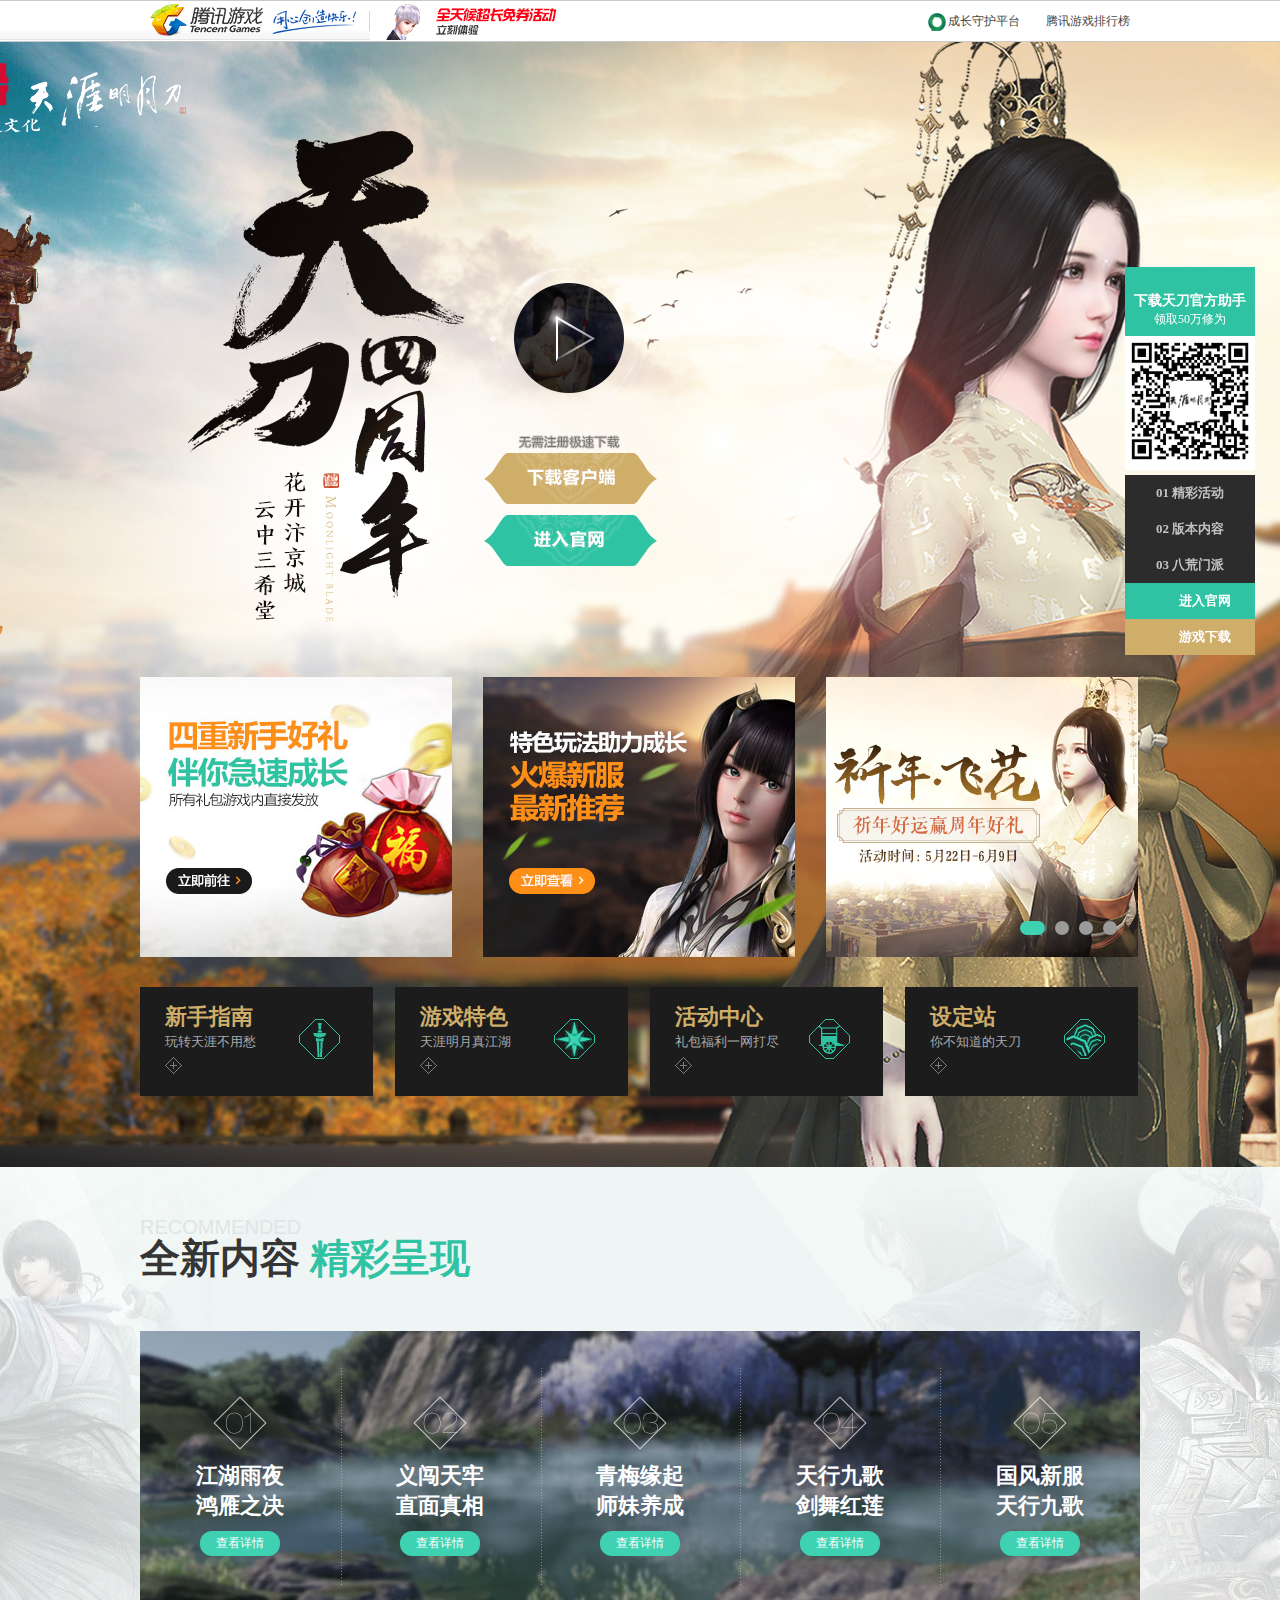
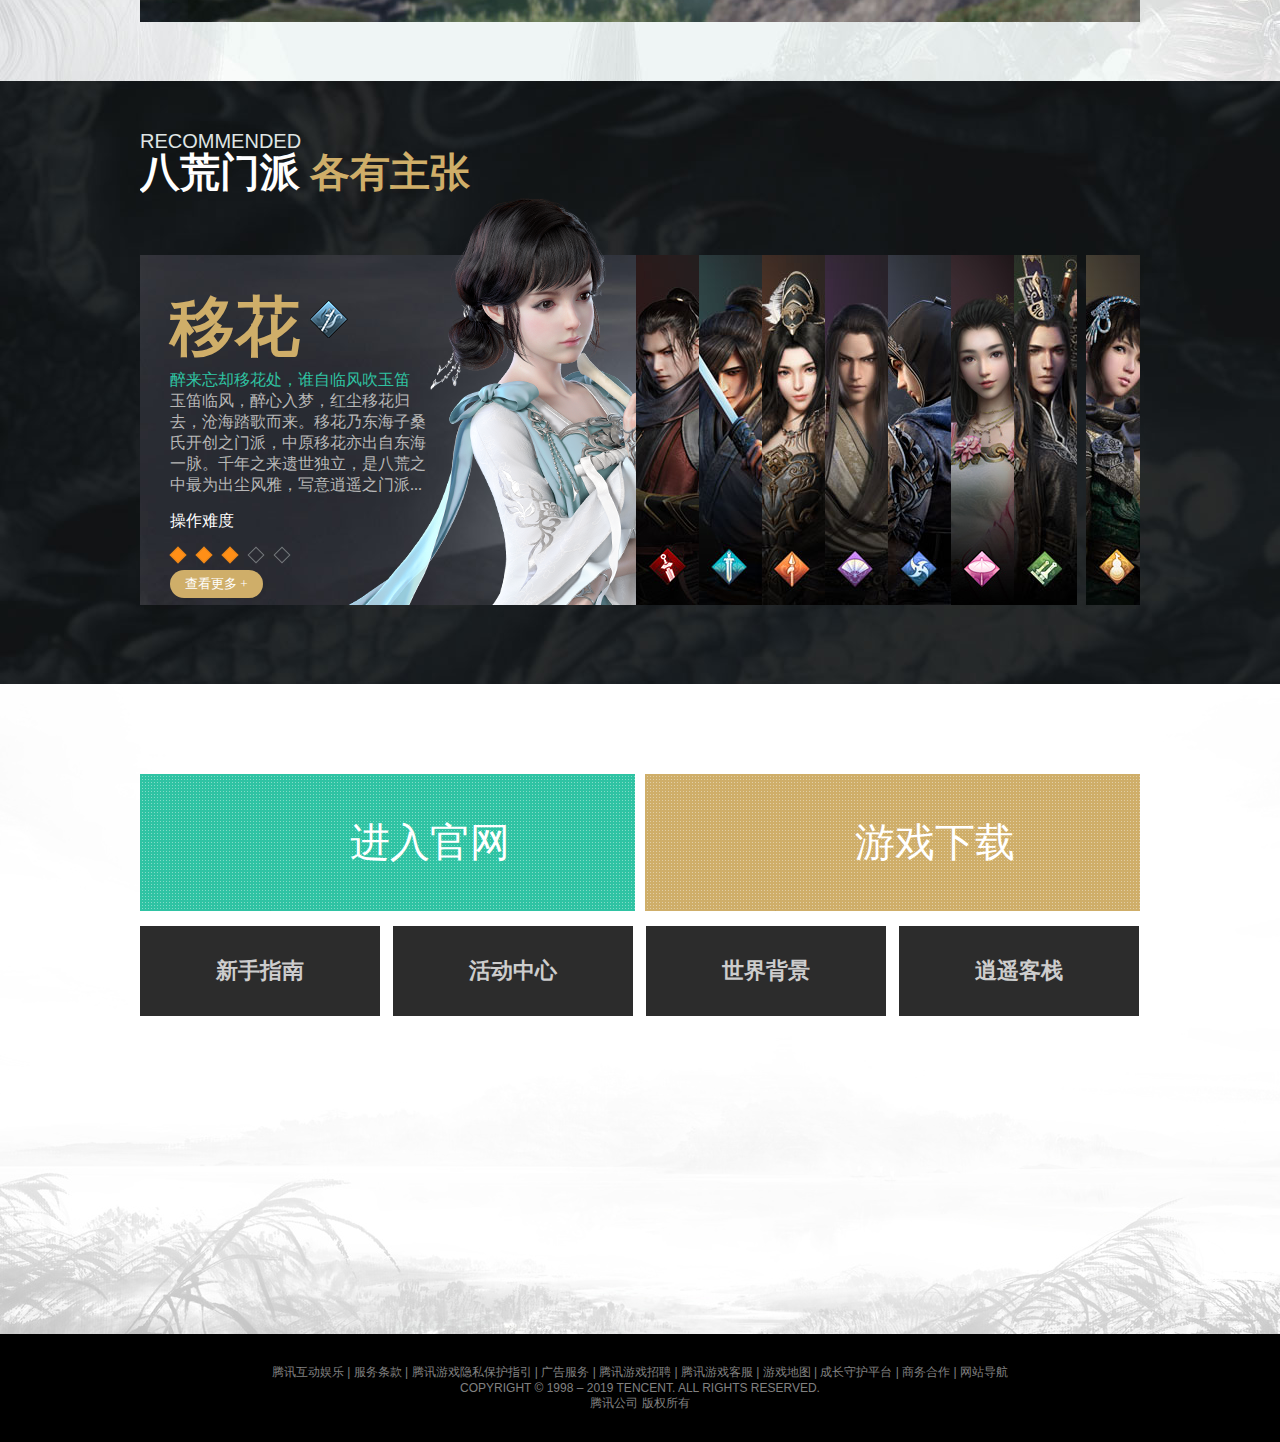
<file: public/html/index.html>
<!DOCTYPE html>
<html lang="en">

<head>
    <meta charset="UTF-8">
    <meta name="viewport" content="width=device-width, initial-scale=1.0">
    <meta http-equiv="X-UA-Compatible" content="ie=edge">
    <title>Document</title>
    <link rel="stylesheet" href="../css/index.css">
</head>

<body style="padding-top:42px;">
    <!-- fixed-head -->
    <div id="head"></div>
    <!-- fixed-button -->
    <div id="side">
        <strong class="pictips">
            <b class="app-tit">下载天刀官方助手</b>
            <i class="app-info">领取50万修为</i>
        </strong>
        <span class="ewmarea">
            <img src="../img/erweima.png" alt="天刀助手二维码">
        </span>
        <span class="but ots blk">
            <a href="javascript:;" class="ota">01&nbsp;精彩活动</a>
        </span>
        <span class="but ots blk">
            <a href="javascript:;" class="ota">02&nbsp;版本内容</a>
        </span>
        <span class="but ots blk">
            <a href="javascript:;" class="ota">03&nbsp;八荒门派</a>
        </span>
        <span class="but ots ent">
            <a href="main.html" class="ota">进入官网</a>
            <sup class="spr-c pretag"></sup>
        </span>
        <span class="but ots dlg">
            <a href="javascript:;" class="ota">游戏下载</a>
            <sup class="spr-c pretag"></sup>
        </span>
    </div>
    <!-- main-body -->
    <div id="main-body">
        <!--floor_1: header -->
        <div class="header">
            <strong class="log"></strong>
            <div class="container">
                <div class="context">
                    <!-- video -->
                    <a href="javascript:;" class="video"></a>
                    <!-- core-nav -->
                    <div class="core_nav">
                        <a href="main.html" class="enter">进入官网</a>
                        <a href="javascript:;" class="download">下载客户端</a>
                    </div>
                    <!-- advertise -->
                    <div class="advertise">
                        <div class="ad">
                            <a href="javascript:;">
                                <img src="../img/floor_1/ad1.jpg" alt="">
                            </a>
                        </div>
                        <div class="ad">
                            <a href="javascript:;">
                                <img src="../img/floor_1/ad2.jpg" alt="">
                            </a>
                        </div>
                        <div class="ad n-margin">
                            <div class="banner">
                                <ul class="slide_list">
                                    <li>
                                        <a href="javascript:;">
                                            <img src="../img/floor_1/banner1.jpeg" alt="">
                                        </a>
                                    </li>
                                    <li>
                                        <a href="javascript:;">
                                            <img src="../img/floor_1/banner2.jpeg" alt="">
                                        </a>
                                    </li>
                                    <li>
                                        <a href="javascript:;">
                                            <img src="../img/floor_1/banner3.jpeg" alt="">
                                        </a>
                                    </li>
                                    <li>
                                        <a href="javascript:;">
                                            <img src="../img/floor_1/banner4.jpeg" alt="">
                                        </a>
                                    </li>
                                </ul>
                            </div>
                            <div class="rotate_num">
                                <div class="num_box">
                                    <span data-id="0" class="cur"></span>
                                    <span data-id="1"></span>
                                    <span data-id="2"></span>
                                    <span data-id="3"></span>
                                </div>
                            </div>
                        </div>
                    </div>
                    <!-- links -->
                    <ul class="links">
                        <li class="link1">
                            <p class="l_position">
                                <strong class="title">新手指南</strong>
                                <em class="subtitle">玩转天涯不用愁</em>
                                <i class="add_icon"></i>
                                <i class="l_logo logo1"></i>
                            </p>
                        </li>
                        <li class="link1">
                            <p class="l_position">
                                <strong class="title">游戏特色</strong>
                                <em class="subtitle">天涯明月真江湖</em>
                                <i class="add_icon"></i>
                                <i class="l_logo logo2"></i>
                            </p>
                        </li>
                        <li class="link1">
                            <p class="l_position">
                                <strong class="title">活动中心</strong>
                                <em class="subtitle">礼包福利一网打尽</em>
                                <i class="add_icon"></i>
                                <i class="l_logo logo3"></i>
                            </p>
                        </li>
                        <li class="link1 n-margin">
                            <p class="l_position">
                                <strong class="title">设定站</strong>
                                <em class="subtitle">你不知道的天刀</em>
                                <i class="add_icon"></i>
                                <i class="l_logo logo4"></i>
                            </p>
                        </li>
                    </ul>
                </div>
            </div>
        </div>
        <!--floor_2:hover-->
        <div class="content">
            <div class="container">
                <h2>
                    <i class="eng">RECOMMENDED</i>
                    全新内容
                    <span class="spec-color">精彩呈现</span>
                </h2>
                <!-- recommend-list -->
                <ul class="rec-list">
                    <li class="rec f1">
                        <!-- 悬停时的特效 -->
                        <span class="gbg pa"></span>
                        <i class="rec-num num1"></i>
                        <h3 class="rec-title t-p">江湖雨夜<br>鸿雁之决</h3>
                        <span class="view link">查看详情</span>
                    </li>
                    <li class="rec f1">
                        <!-- 悬停时的特效 -->
                        <span class="gbg pa"></span>
                        <i class="rec-num num2"></i>
                        <h3 class="rec-title t-p">义闯天牢<br>直面真相</h3>
                        <span class="view link">查看详情</span>
                    </li>
                    <li class="rec f1">
                        <!-- 悬停时的特效 -->
                        <span class="gbg pa"></span>
                        <i class="rec-num num3"></i>
                        <h3 class="rec-title t-p">青梅缘起<br>师妹养成</h3>
                        <span class="view link">查看详情</span>
                    </li>
                    <li class="rec f1">
                        <!-- 悬停时的特效 -->
                        <span class="gbg pa"></span>
                        <i class="rec-num num4"></i>
                        <h3 class="rec-title t-p">天行九歌<br>剑舞红莲</h3>
                        <span class="view link">查看详情</span>
                    </li>
                    <li class="rec f1">
                        <!-- 悬停时的特效 -->
                        <span class="gbg pa"></span>
                        <i class="rec-num num5"></i>
                        <h3 class="rec-title t-p">国风新服<br>天行九歌</h3>
                        <span class="view link">查看详情</span>
                    </li>
                </ul>
            </div>
        </div>
        <!-- floor3:accordion -->
        <div class="accordion">
            <div class="container">
                <h2>
                    <i class="eng">RECOMMENDED</i>
                    八荒门派
                    <span class="spec-color">各有主张</span>
                </h2>
                <ul class="units curs-yihua" id="accordion">
                    <li class="unit yht" data-id="curs-yihua" data-name="yihua">
                        <a href="javascript:;" class="unita">
                            <img src="../img/floor_3/slide_1.jpg" alt="">
                        </a>
                    </li>
                    <li class="unit sdt" data-id="curs-shendao" data-name="shendao">
                        <a href="javascript:;" class="unita">
                            <img src="../img/floor_3/slide_2.jpg" alt="">
                        </a>
                    </li>
                    <li class="unit tbt" data-id="curs-taibai" data-name="taibai">
                        <a href="javascript:;" class="unita">
                            <img src="../img/floor_3/slide_3.jpg" alt="">
                        </a>
                    </li>
                    <li class="unit swt" data-id="curs-shenwei" data-name="shenwei">
                        <a href="javascript:;" class="unita">
                            <img src="../img/floor_3/slide_4.jpg" alt="">
                        </a>
                    </li>
                    <li class="unit tmt" data-id="curs-tangmen" data-name="tangmen">
                        <a href="javascript:;" class="unita">
                            <img src="../img/floor_3/slide_5.jpg" alt="">
                        </a>
                    </li>
                    <li class="unit gbt" data-id="curs-gaibang" data-name="gaibang">
                        <a href="javascript:;" class="unita">
                            <img src="../img/floor_3/slide_9.jpg" alt="">
                        </a>
                    </li>
                    <li class="unit txt" data-id="curs-tianxiang" data-name="tianxiang">
                        <a href="javascript:;" class="unita">
                            <img src="../img/floor_3/slide_7.jpg" alt="">
                        </a>
                    </li>
                    <li class="unit zwt" data-id="curs-zhenwu" data-name="zhenwu">
                        <a href="javascript:;" class="unita">
                            <img src="../img/floor_3/slide_8.jpg" alt="">
                        </a>
                    </li>
                    <li class="unit wdt" data-id="curs-wudu" data-name="wudu">
                        <a href="javascript:;" class="unita">
                            <img src="../img/floor_3/slide_6.jpg" alt="">
                        </a>
                    </li>
                    <li class="unit-info yihua">
                        <div class="cotpart">
                            <div class="mp_info">
                                <h3>移花
                                    <em class="tag sp-2 pa"></em>
                                </h3>
                                <p class="mp-tw">醉来忘却移花处，谁自临风吹玉笛</p>
                                <p class="mp-yw">
                                    玉笛临风，醉心入梦，红尘移花归去，沧海踏歌而来。移花乃东海子桑氏开创之门派，中原移花亦出自东海一脉。千年之来遗世独立，是八荒之中最为出尘风雅，写意逍遥之门派...
                                </p>
                            </div>
                            <b>操作难度</b>
                            <div class="mp-level">
                                <i class="has"></i>
                                <i class="has"></i>
                                <i class="has"></i>
                                <i class=""></i>
                                <i class=""></i>
                            </div>
                            <p class="more">
                                <a href="javascript:;" class="morer" target="_blank">查看更多
                                    <i>+</i>
                                </a>
                            </p>
                            <div class="mp-role"></div>
                        </div>
                    </li>
                </ul>
            </div>
        </div>
        <!-- floor3:part other -->
        <div class="other">
            <div class="container">
                <div class="down_nav">
                    <span class="down load1">
                        <a href="javascript:;" class="cik">进入官网</a>
                        <i class="host img-bg1"></i>
                    </span>
                    <span class="down load2">
                        <a href="javascript:;" class="cik">游戏下载</a>
                        <i class="host img-bg2"></i>
                    </span>
                    <span class="new_guide">
                        <a href="javascript:;" class="btn_style">新手指南</a>
                    </span>
                    <span class="new_guide">
                        <a href="javascript:;" class="btn_style">活动中心</a>
                    </span>
                    <span class="new_guide">
                        <a href="javascript:;" class="btn_style">世界背景</a>
                    </span>
                    <span class="new_guide f4">
                        <a href="javascript:;" class="btn_style">逍遥客栈</a>
                    </span>
                </div>
            </div>
        </div>
        <div id="foot"></div>
    </div>
    <script src="../js/jquery-1.11.3.js"></script>
    <script src="../js/head.js"></script>
    <script src="../js/index.js"></script>
    <script src="../js/foot.js"></script>
</body>

</html>
</file>
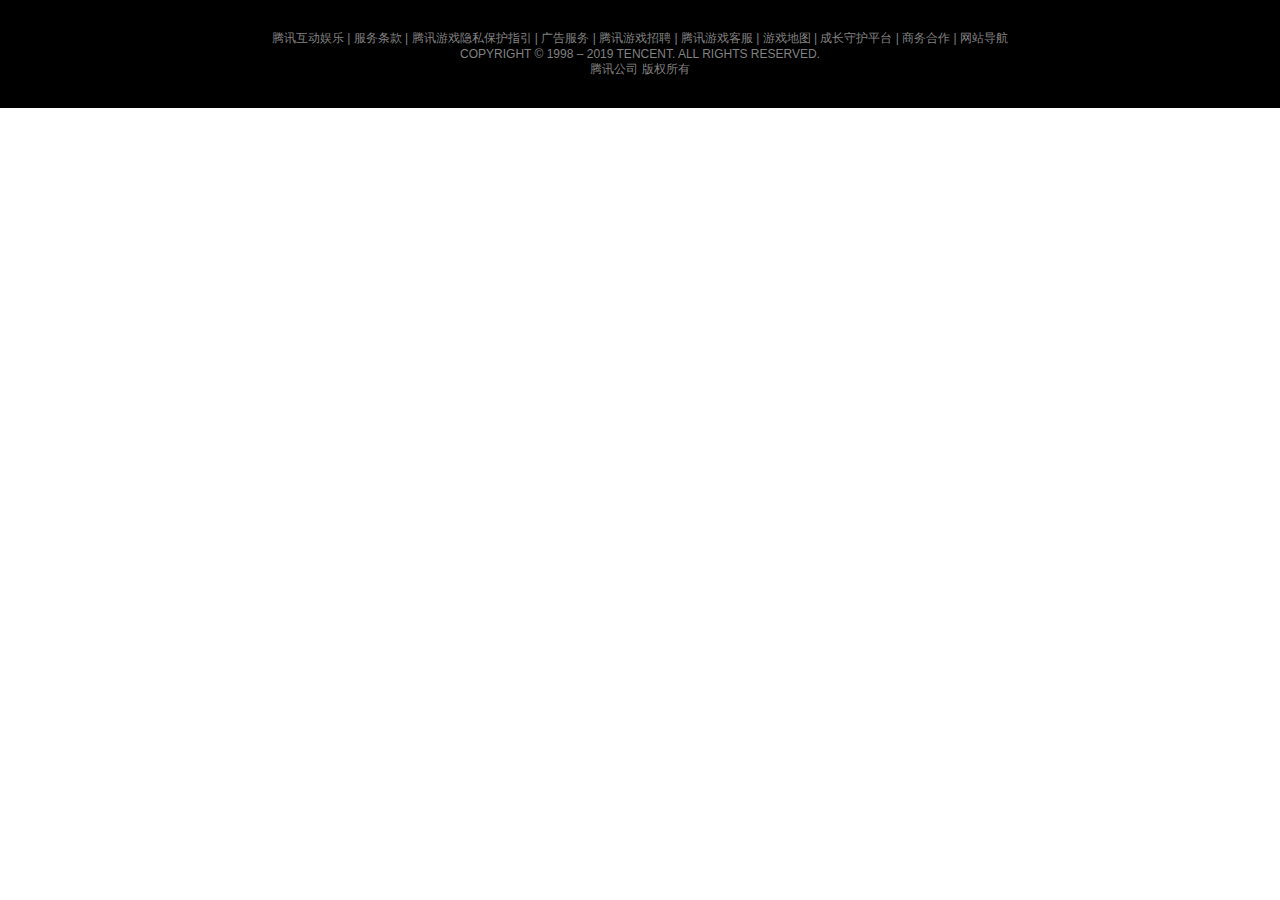
<file: public/html/foot.html>
<!DOCTYPE html>
<html lang="en">
<head>
  <meta charset="UTF-8">
  <meta name="viewport" content="width=device-width, initial-scale=1.0">
  <meta http-equiv="X-UA-Compatible" content="ie=edge">
  <title>Document</title>
  <link rel="shotcut icon" href="../img/wuxia_114.png">
  <link rel="stylesheet" href="../css/foot.css">
</head>
<body>
  <div id="foot">
    <div class="wrap_ied">
      <p>
        <a href="" target="_blank">腾讯互动娱乐</a>
         |  
        <a href="" target="_blank">服务条款</a>
         | 
         <a href="" target="_blank">腾讯游戏隐私保护指引</a>
          | 
        <a href="" target="_blank">广告服务</a>
         | 
        <a href="" target="_blank">腾讯游戏招聘</a>
         | 
        <a href="" target="_blank">腾讯游戏客服</a>
         | 
        <a href="" target="_blank">游戏地图</a>
         | 
        <a href="" target="_blank">成长守护平台</a>
         | 
        <a href="" target="_blank">商务合作</a>
         | 
        <a href="" target="_blank">网站导航</a>
      </p>
        <p class="e">COPYRIGHT © 1998 – 2019 TENCENT. ALL RIGHTS RESERVED.</p>
      <p>
        <a href="" target="_blank">腾讯公司 版权所有</a>
      </p>
    </div>
  </div>
</body>
</html>
</file>
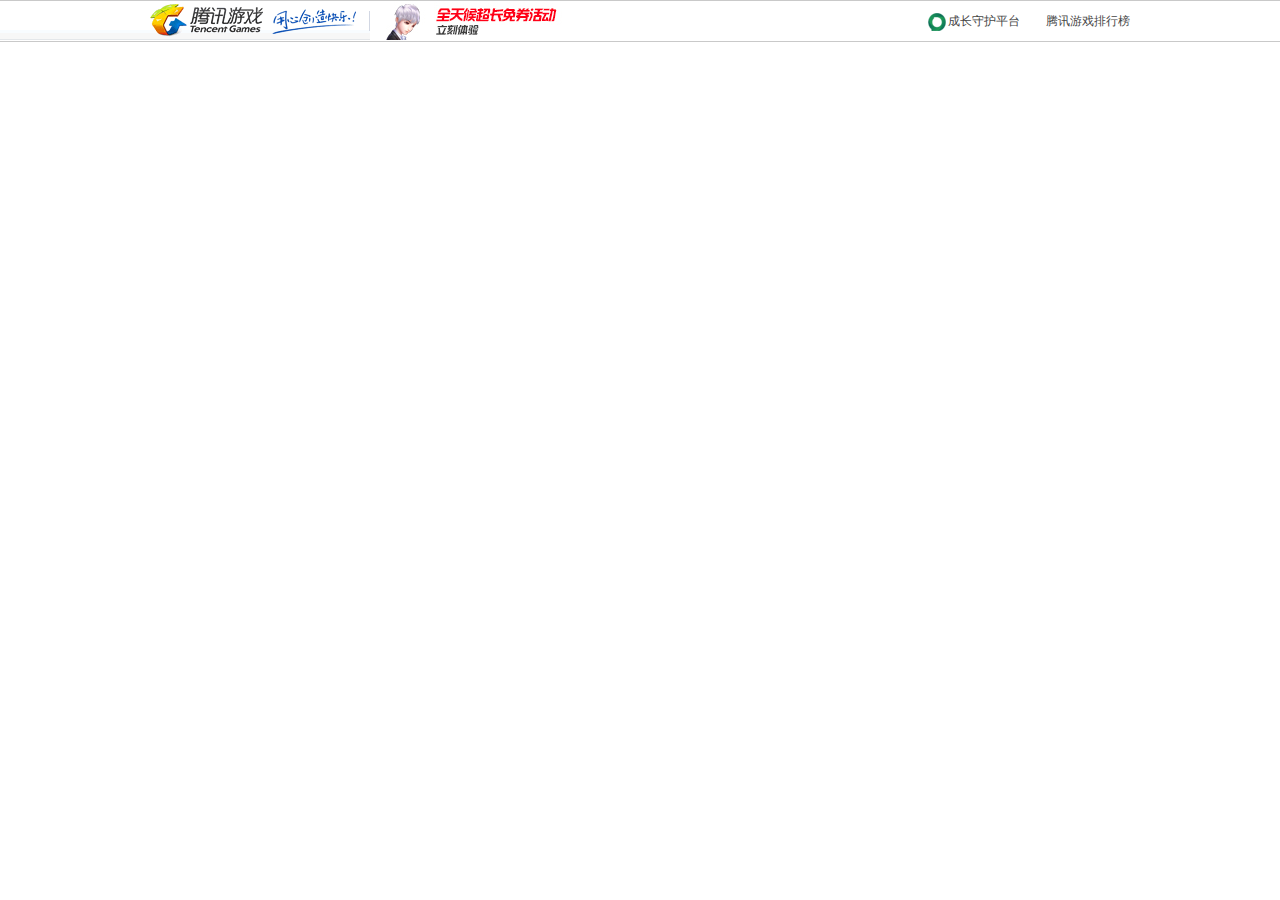
<file: public/html/head.html>
<!DOCTYPE html>
<html lang="en">
<head>
  <meta charset="UTF-8">
  <meta name="viewport" content="width=device-width, initial-scale=1.0">
  <meta http-equiv="X-UA-Compatible" content="ie=edge">
  <title>Document</title>
  <link rel="stylesheet" href="../css/head.css">
</head>
<body>
  <div class="ost_box ost_bg" id="ost_box">
    <ul class="ost_inner ost_lsn">
      <li class="ost_logo ost_h40 ost_fl ost_bg">
        <a href="" target=" _blank" class="ost_blnk ost_hdn" title="腾讯游戏logo">腾讯游戏logo</a>
      </li>
      <li id="ost_g" class="ost_ad ost_h40 ost_fl">
        <img class="ost_nb" id="ost_go" src="../img/head/QQdance.jpg" alt="" style="display: block;">
      </li>
      <li class="ost_total ost_ml10 ost_fr">
        <h3 class="ost_czsh ost_h40">
          <a href="" target="_blank">成长守护平台</a>
        </h3>
        <h3 class="ost_title ost_h40">
          腾讯游戏排行榜
        </h3>
        <div class="ost_pop" id="ost_p" style="display: none;">
            <!-- <iframe id="gameRank" name="gameRank" allowtransparency="true" style="background:transparent;" src="//tiem-cdn.qq.com/html/mms/nativeads/game_rank.html?rd=0.6763767648829577" width="700" height="465" frameborder="0" scrolling="no"></iframe> -->
          </div>
        </li>
      </ul>
      <div class="ost_big" style="display:none">
          <a href="#">
            <img src="../img/head/qqdancebig.jpg">
          </a>
        </div>
      </div>
      <script src="../js/jquery-1.11.3.js"></script>
      <script>
    $("#ost_go").hover(
      function(){
        $("div.ost_big").show();
        $("#ost_go").hide();
      },
      function(){
        $("div.ost_big").hide();
        $("#ost_go").show();
      }
    );
    $("div.ost_big").hover(function(){
        $("div.ost_big").show();
    },function(){
        $("div.ost_big").hide();
        
      }
    );
    $("h3.ost_title").hover(function(){
      var $icon=$(".ost_icon_arrow")
      console.log($icon)
      $("h3.ost_title").addClass("ost_title_hover");
      $icon.addClass("dodo")
    },
    function(){
      var $icon=$(".ost_icon_arrow")
     $("h3.ost_title").removeClass("ost_title_hover");
     $icon.removeClass("dodo")
      console.log($("ost_icon_arrow"))
    }
    )
  </script>
</body>
</html>
</file>
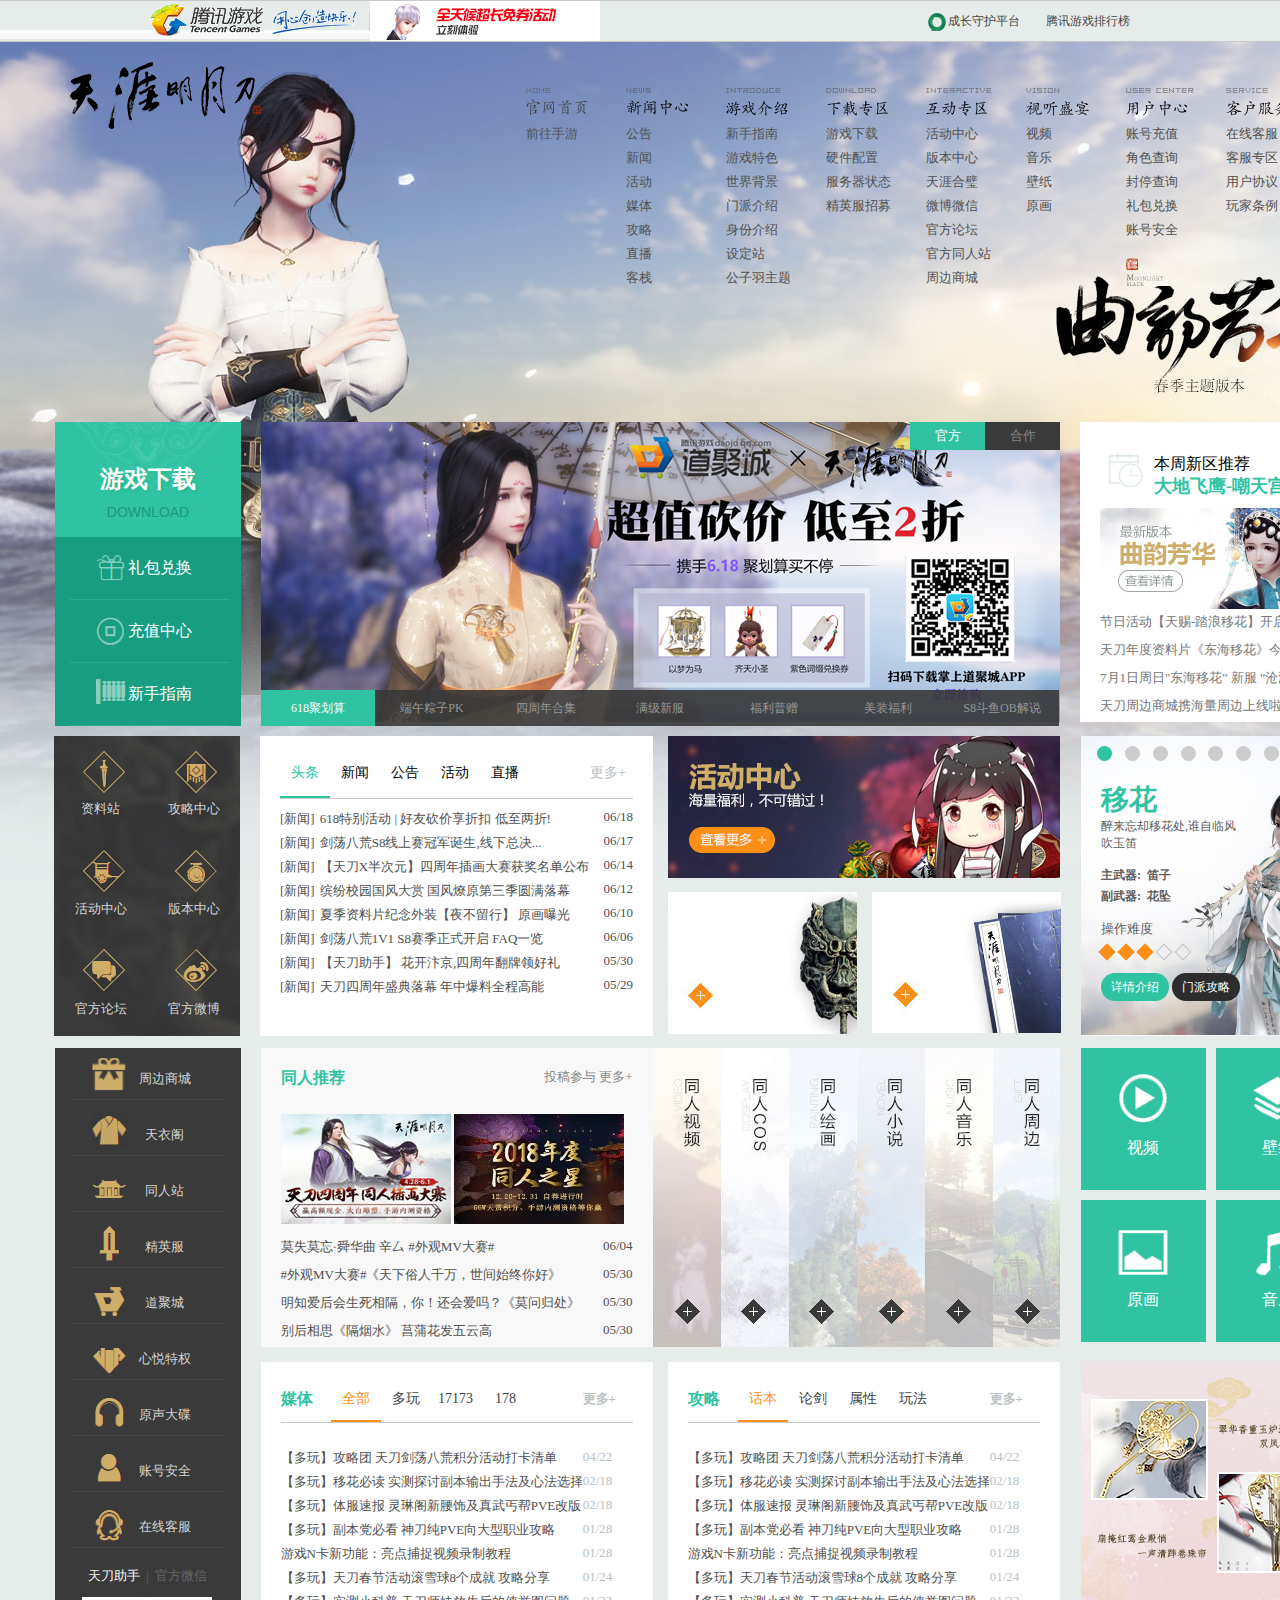
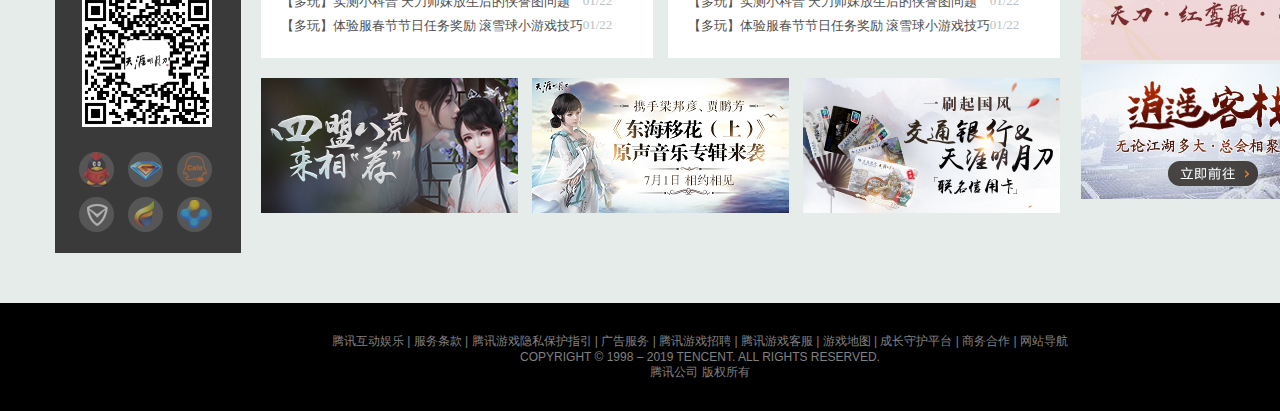
<file: public/html/main.html>
<!DOCTYPE html>
<html lang="en">

<head>
    <meta charset="UTF-8">
    <meta name="viewport" content="width=device-width, initial-scale=1.0">
    <meta http-equiv="X-UA-Compatible" content="ie=edge">
    <title>天涯明月刀</title>
    <link rel="stylesheet" href="../css/main.css">
</head>

<body>
    <header></header>
    <div class="session">
        <div class="content">
            <div class="header">
                <div class="nav">
                    <a href="#" id="logo"></a>
                    <ul class="navtop">
                        <li><a href="#">
                                <div></div>
                            </a>
                            <ul class="navcontent">
                                <li><a href="#">前往手游</a></li>
                            </ul>
                        </li>
                        <li><a href="#">
                                <div></div>
                            </a>
                            <ul class="navcontent">
                                <li><a href="#">公告</a></li>
                                <li><a href="#">新闻</a></li>
                                <li><a href="#">活动</a></li>
                                <li><a href="#">媒体</a></li>
                                <li><a href="#">攻略</a></li>
                                <li><a href="#">直播</a></li>
                                <li><a href="#">客栈</a></li>
                            </ul>
                        </li>
                        <li><a href="#">
                                <div></div>
                            </a>
                            <ul class="navcontent">
                                <li><a href="#">新手指南</a></li>
                                <li><a href="feature.html">游戏特色</a></li>
                                <li><a href="#">世界背景</a></li>
                                <li><a href="#">门派介绍</a></li>
                                <li><a href="#">身份介绍</a></li>
                                <li><a href="#">设定站</a></li>
                                <li><a href="#">公子羽主题</a></li>
                            </ul>
                        </li>
                        <li><a href="#">
                                <div></div>
                            </a>
                            <ul class="navcontent">
                                <li><a href="#">游戏下载</a></li>
                                <li><a href="#">硬件配置</a></li>
                                <li><a href="#">服务器状态</a></li>
                                <li><a href="#">精英服招募</a></li>
                            </ul>
                        </li>
                        <li><a href="#">
                                <div></div>
                            </a>
                            <ul class="navcontent">
                                <li><a href="#">活动中心</a></li>
                                <li><a href="#">版本中心</a></li>
                                <li><a href="#">天涯合璧</a></li>
                                <li><a href="#">微博微信</a></li>
                                <li><a href="#">官方论坛</a></li>
                                <li><a href="#">官方同人站</a></li>
                                <li><a href="#">周边商城</a></li>
                            </ul>
                        </li>
                        <li><a href="#">
                                <div></div>
                            </a>
                            <ul class="navcontent">
                                <li><a href="#">视频</a></li>
                                <li><a href="#">音乐</a></li>
                                <li><a href="#">壁纸</a></li>
                                <li><a href="#">原画</a></li>
                            </ul>
                        </li>
                        <li><a href="#">
                                <div></div>
                            </a>
                            <ul class="navcontent">
                                <li><a href="#">账号充值</a></li>
                                <li><a href="#">角色查询</a></li>
                                <li><a href="#">封停查询</a></li>
                                <li><a href="#">礼包兑换</a></li>
                                <li><a href="#">账号安全</a></li>
                            </ul>
                        </li>
                        <li><a href="#">
                                <div></div>
                            </a>
                            <ul class="navcontent">
                                <li><a href="#">在线客服</a></li>
                                <li><a href="#">客服专区</a></li>
                                <li><a href="#">用户协议</a></li>
                                <li><a href="#">玩家条例</a></li>
                            </ul>
                        </li>
                    </ul>
                </div>
            </div>
            <div class="contain-dad" style="width:100%;">
                <div class="contain" style="overflow: hidden;">
                    <div class="contain-left">
                        <div class="left-first">
                            <ul class="contain-left-first">
                                <li><a href="#">游戏下载
                                        <em class="eng">DOWNLOAD</em>
                                    </a></li>
                                <li><a href="#"><i></i>&nbsp;&nbsp;&nbsp;&nbsp;&nbsp;&nbsp;礼包兑换</a></li>
                                <li><a href="#"><i></i>&nbsp;&nbsp;&nbsp;&nbsp;&nbsp;&nbsp;充值中心</a></li>
                                <li><a href="#"><i></i>&nbsp;&nbsp;&nbsp;&nbsp;&nbsp;&nbsp;新手指南</a></li>
                            </ul>
                        </div>
                    </div>
                    <div class="lunbo" id="lunbo1">
                        <div>
                            <ul class="change">
                                <li class=" isSelected1"><a href="javascript:;">官方</a></li>
                                <li><a href="javascript:;">合作</a></li>
                            </ul>
                        </div>
                        <div class="lunImg">
                            <img src="../img/lunbo1-1.jpeg" alt="">
                            <img src="../img/lunbo1-2.jpeg" alt="">
                            <img src="../img/lunbo1-3.jpeg" alt="">
                            <img src="../img/lunbo1-4.jpeg" alt="">
                            <img src="../img/lunbo1-5.jpeg" alt="">
                            <img src="../img/lunbo1-6.jpeg" alt="">
                            <img src="../img/lunbo1-7.jpeg" alt="">
                        </div>
                        <div>
                            <ul class="atNav onSel">
                                <li class="isSelected"><a href="javascript:;">618聚划算</a></li>
                                <li><a href="javascript:;">端午粽子PK</a></li>
                                <li><a href="javascript:;">四周年合集</a></li>
                                <li><a href="javascript:;">满级新服</a></li>
                                <li><a href="javascript:;">福利普赠</a></li>
                                <li><a href="javascript:;">美装福利</a></li>
                                <li><a href="javascript:;">S8斗鱼OB解说</a></li>
                            </ul>
                        </div>
                    </div>
                    <div class="contain-right">
                        <div class="right-first">
                            <span class="clockPic"></span>
                            <div class="weekNew">
                                <span>本周新区推荐</span>
                                <span>大地飞鹰-嘲天宫</span>
                            </div>
                            <div class="rightImg">
                                <img src="../img/right01.jpg" alt="">
                            </div>
                            <div class="rightNews">
                                <a href="#">节日活动【天赐-踏浪移花】开启，移...</a>
                                <a href="#">天刀年度资料片《东海移花》今日上...</a>
                                <a href="#">7月1日周日"东海移花" 新服 "沧海..."</a>
                                <a href="#">天刀周边商城携海量周边上线啦~</a>
                            </div>
                        </div>
                    </div>
                </div>
            </div>
            <div class="contain-second-dad">
                <div class="contain-second">
                    <div class="second-right">
                        <ul>
                            <li><a href="">
                                    <i></i>
                                    <span>资料站</span>
                                </a>
                            </li>
                            <li>
                                <a href="">
                                    <i></i>
                                    <span>攻略中心</span>
                                </a>
                            </li>
                            <li>
                                <a href="">
                                    <i></i>
                                    <span>活动中心</span>
                                </a>
                            </li>
                            <li>
                                <a href="">
                                    <i></i>
                                    <span>版本中心</span>
                                </a>
                            </li>
                            <li>
                                <a href="">
                                    <i></i>
                                    <span>官方论坛</span>
                                </a>
                            </li>
                            <li>
                                <a href="">
                                    <i></i>
                                    <span>官方微博</span>
                                </a>
                            </li>
                        </ul>
                    </div>
                    <div class="second-center">
                        <div class="center-nav">
                            <ul>
                                <li class="ischeck"><a href="javascript:;">头条</a></li>
                                <li><a href="javascript:;">新闻</a></li>
                                <li><a href="javascript:;">公告</a></li>
                                <li><a href="javascript:;">活动</a></li>
                                <li><a href="javascript:;">直播</a></li>
                                <li><a href="">更多+</a></li>
                            </ul>
                        </div>
                        <div class="news">
                            <div class="center-content" id="mo1">
                                <p><a href="#">[新闻]</a><a href="#">618特别活动 | 好友砍价享折扣 低至两折!</a><span
                                        class="newsDate">06/18</span></P>
                                <P><a href="#">[新闻]</a><a href="#">剑荡八荒S8线上赛冠军诞生,线下总决...</a><span
                                        class="newsDate">06/17</span>
                                </P>
                                <P><a href="#">[新闻]</a><a href="#">【天刀X半次元】四周年插画大赛获奖名单公布</a><span
                                        class="newsDate">06/14</span>
                                </P>
                                <P><a href="#">[新闻]</a><a href="#">缤纷校园国风大赏 国风燎原第三季圆满落幕</a><span
                                        class="newsDate">06/12</span>
                                </P>
                                <P><a href="#">[新闻]</a><a href="#">夏季资料片纪念外装【夜不留行】 原画曝光</a><span
                                        class="newsDate">06/10</span>
                                </P>
                                <P><a href="#">[新闻]</a><a href="#">剑荡八荒1V1 S8赛季正式开启 FAQ一览</a><span
                                        class="newsDate">06/06</span>
                                </P>
                                <P><a href="#">[新闻]</a><a href="#">【天刀助手】 花开汴京,四周年翻牌领好礼</a><span
                                        class="newsDate">05/30</span>
                                </P>
                                <P><a href="#">[新闻]</a><a href="#">天刀四周年盛典落幕 年中爆料全程高能</a><span
                                        class="newsDate">05/29</span></P>
                            </div>
                            <div class="center-content" id="mo2">
                                <p><a href="#">[新闻]</a><a href="#">618特别活动 | 好友砍价享折扣 低至两折!</a><span
                                        class="newsDate">06/18</span></P>
                                <P><a href="#">[新闻]</a><a href="#">剑荡八荒S8线上赛冠军诞生,线下总决...</a><span
                                        class="newsDate">06/17</span>
                                </P>
                                <P><a href="#">[新闻]</a><a href="#">【天刀X半次元】四周年插画大赛获奖名单公布</a><span
                                        class="newsDate">06/14</span>
                                </P>
                                <P><a href="#">[新闻]</a><a href="#">缤纷校园国风大赏 国风燎原第三季圆满落幕</a><span
                                        class="newsDate">06/12</span>
                                </P>
                                <P><a href="#">[新闻]</a><a href="#">夏季资料片纪念外装【夜不留行】 原画曝光</a><span
                                        class="newsDate">06/10</span>
                                </P>
                                <P><a href="#">[新闻]</a><a href="#">剑荡八荒1V1 S8赛季正式开启 FAQ一览</a><span
                                        class="newsDate">06/06</span>
                                </P>
                                <P><a href="#">[新闻]</a><a href="#">【天刀助手】 花开汴京,四周年翻牌领好礼</a><span
                                        class="newsDate">05/30</span>
                                </P>
                                <P><a href="#">[新闻]</a><a href="#">[推广]《真龙霸业》 今日全平台震撼上线</a><span
                                        class="newsDate">05/29</span>
                                </P>
                            </div>
                            <div class="center-content" id="mo3">
                                <p><a href="#">[公告]</a><a href="#">618特别活动 | 好友砍价享折扣 低至两折!</a><span
                                        class="newsDate">06/18</span></P>
                                <P><a href="#">[公告]</a><a href="#">剑荡八荒S8线上赛冠军诞生,线下总决...</a><span
                                        class="newsDate">06/17</span>
                                </P>
                                <P><a href="#">[公告]</a><a href="#">【天刀X半次元】四周年插画大赛获奖名单公布</a><span
                                        class="newsDate">06/14</span>
                                </P>
                                <P><a href="#">[公告]</a><a href="#">缤纷校园国风大赏 国风燎原第三季圆满落幕</a><span
                                        class="newsDate">06/12</span>
                                </P>
                                <P><a href="#">[公告]</a><a href="#">夏季资料片纪念外装【夜不留行】 原画曝光</a><span
                                        class="newsDate">06/10</span>
                                </P>
                                <P><a href="#">[公告]</a><a href="#">剑荡八荒1V1 S8赛季正式开启 FAQ一览</a><span
                                        class="newsDate">06/06</span>
                                </P>
                                <P><a href="#">[公告]</a><a href="#">【天刀助手】 花开汴京,四周年翻牌领好礼</a><span
                                        class="newsDate">05/30</span>
                                </P>
                                <P><a href="#">[公告]</a><a href="#">[推广]《真龙霸业》 今日全平台震撼上线</a><span
                                        class="newsDate">05/29</span>
                                </P>
                            </div>
                            <div class="center-content" id="mo4">
                                <p><a href="#">[公告]</a><a href="#">618特别活动 | 好友砍价享折扣 低至两折!</a><span
                                        class="newsDate">06/18</span></P>
                                <P><a href="#">[公告]</a><a href="#">剑荡八荒S8线上赛冠军诞生,线下总决...</a><span
                                        class="newsDate">06/17</span>
                                </P>
                                <P><a href="#">[公告]</a><a href="#">【天刀X半次元】四周年插画大赛获奖名单公布</a><span
                                        class="newsDate">06/14</span>
                                </P>
                                <P><a href="#">[公告]</a><a href="#">缤纷校园国风大赏 国风燎原第三季圆满落幕</a><span
                                        class="newsDate">06/12</span>
                                </P>
                                <P><a href="#">[公告]</a><a href="#">夏季资料片纪念外装【夜不留行】 原画曝光</a><span
                                        class="newsDate">06/10</span>
                                </P>
                                <P><a href="#">[公告]</a><a href="#">剑荡八荒1V1 S8赛季正式开启 FAQ一览</a><span
                                        class="newsDate">06/06</span>
                                </P>
                                <P><a href="#">[公告]</a><a href="#">【天刀助手】 花开汴京,四周年翻牌领好礼</a><span
                                        class="newsDate">05/30</span>
                                </P>
                                <P><a href="#">[公告]</a><a href="#">[推广]《真龙霸业》 今日全平台震撼上线</a><span
                                        class="newsDate">05/29</span>
                                </P>
                            </div>
                            <div class="center-content" id="mo5">
                                <p><a href="#">[公告]</a><a href="#">618特别活动 | 好友砍价享折扣 低至两折!</a><span
                                        class="newsDate">06/18</span></P>
                                <P><a href="#">[公告]</a><a href="#">剑荡八荒S8线上赛冠军诞生,线下总决...</a><span
                                        class="newsDate">06/17</span>
                                </P>
                                <P><a href="#">[公告]</a><a href="#">【天刀X半次元】四周年插画大赛获奖名单公布</a><span
                                        class="newsDate">06/14</span>
                                </P>
                                <P><a href="#">[公告]</a><a href="#">缤纷校园国风大赏 国风燎原第三季圆满落幕</a><span
                                        class="newsDate">06/12</span>
                                </P>
                                <P><a href="#">[公告]</a><a href="#">夏季资料片纪念外装【夜不留行】 原画曝光</a><span
                                        class="newsDate">06/10</span>
                                </P>
                                <P><a href="#">[公告]</a><a href="#">剑荡八荒1V1 S8赛季正式开启 FAQ一览</a><span
                                        class="newsDate">06/06</span>
                                </P>
                                <P><a href="#">[公告]</a><a href="#">【天刀助手】 花开汴京,四周年翻牌领好礼</a><span
                                        class="newsDate">05/30</span>
                                </P>
                                <P><a href="#">[公告]</a><a href="#">[推广]《真龙霸业》 今日全平台震撼上线</a><span
                                        class="newsDate">05/29</span>
                                </P>
                            </div>
                        </div>
                    </div>
                    <div class="second-center-right">
                        <div class="actived">
                            <div>
                                <a href="#"><img src="../img/home-event.jpg" alt=""></a>
                            </div>
                            <span></span><span></span>
                        </div>
                    </div>
                    <div class="second-left">
                        <div class="jobInfo">
                            <div>
                                <ul class="jobIcon">
                                    <li><span class="isgreen"></span></li>
                                    <li><span></span></li>
                                    <li><span></span></li>
                                    <li><span></span></li>
                                    <li><span></span></li>
                                    <li><span></span></li>
                                    <li><span></span></li>
                                    <li><span></span></li>
                                    <li><span></span></li>
                                </ul>
                            </div>
                            <div>
                                <div class="actor" style="left:0px;">
                                    <h1>移花</h1>
                                    <p class="poem">醉来忘却移花处,谁自临风吹玉笛</p>
                                    <div class="gum">
                                        <p>主武器:&nbsp; 笛子</p>
                                        <p>副武器:&nbsp; 花坠</p>
                                    </div>
                                    <div class="diff">
                                        <span>操作难度</span>
                                        <div class="diffstar">
                                            <span class="full"></span>
                                            <span class="full"></span>
                                            <span class="full"></span>
                                            <span></span>
                                            <span></span>
                                        </div>
                                    </div>
                                    <div class="info">
                                        <a href="#">详情介绍</a>
                                        <a href="#">门派攻略</a>
                                    </div>
                                </div>
                                <div class="actor">
                                    <h1>神刀</h1>
                                    <p class="poem">刀含杀气腾幽朔，萧飒寒芒泣鬼神</p>
                                    <div class="gum">
                                        <p>主武器:&nbsp; 长刀</p>
                                        <p>副武器:&nbsp; 鹰</p>
                                    </div>
                                    <div class="diff">
                                        <span>操作难度</span>
                                        <div class="diffstar">
                                            <span class="full"></span>
                                            <span class="full"></span>
                                            <span class="full"></span>
                                            <span class="full"></span>
                                            <span></span>
                                        </div>
                                    </div>
                                    <div class="info">
                                        <a href="#">详情介绍</a>
                                        <a href="#">门派攻略</a>
                                    </div>
                                </div>
                                <div class="actor">
                                    <h1>太白</h1>
                                    <p class="poem">流星白羽光出匣，一剑无痕雪漫山</p>
                                    <div class="gum">
                                        <p>主武器:&nbsp; 剑</p>
                                        <p>副武器:&nbsp; 剑鞘</p>
                                    </div>
                                    <div class="diff">
                                        <span>操作难度</span>
                                        <div class="diffstar">
                                            <span class="full"></span>
                                            <span class="full"></span>
                                            <span class="full"></span>
                                            <span class="full"></span>
                                            <span></span>
                                        </div>
                                    </div>
                                    <div class="info">
                                        <a href="#">详情介绍</a>
                                        <a href="#">门派攻略</a>
                                    </div>
                                </div>
                                <div class="actor">
                                    <h1>神威</h1>
                                    <p class="poem">神威倒卷翻空浪，一举冲霄气势雄</p>
                                    <div class="gum">
                                        <p>主武器:&nbsp; 枪</p>
                                        <p>副武器:&nbsp; 长弓</p>
                                    </div>
                                    <div class="diff">
                                        <span>操作难度</span>
                                        <div class="diffstar">
                                            <span class="full"></span>
                                            <span class="full"></span>
                                            <span class="full"></span>
                                            <span></span>
                                            <span></span>
                                        </div>
                                    </div>
                                    <div class="info">
                                        <a href="#">详情介绍</a>
                                        <a href="#">门派攻略</a>
                                    </div>
                                </div>
                                <div class="actor">
                                    <h1>唐门</h1>
                                    <p class="poem">雾霭云从飞星落，半影相依扇中情</p>
                                    <div class="gum">
                                        <p>主武器:&nbsp; 傀儡</p>
                                        <p>副武器:&nbsp; 扇子</p>
                                    </div>
                                    <div class="diff">
                                        <span>操作难度</span>
                                        <div class="diffstar">
                                            <span class="full"></span>
                                            <span class="full"></span>
                                            <span class="full"></span>
                                            <span class="full"></span>
                                            <span class="full"></span>
                                        </div>
                                    </div>
                                    <div class="info">
                                        <a href="#">详情介绍</a>
                                        <a href="#">门派攻略</a>
                                    </div>
                                </div>
                                <div class="actor">
                                    <h1>丐帮</h1>
                                    <p class="poem">醉来豪气不可收，嘘作长虹贯牛斗</p>
                                    <div class="gum">
                                        <p>主武器:&nbsp; 缠手</p>
                                        <p>副武器:&nbsp; 酒葫芦</p>
                                    </div>
                                    <div class="diff">
                                        <span>操作难度</span>
                                        <div class="diffstar">
                                            <span class="full"></span>
                                            <span class="full"></span>
                                            <span class="full"></span>
                                            <span class="full"></span>
                                            <span></span>
                                        </div>
                                    </div>
                                    <div class="info">
                                        <a href="#">详情介绍</a>
                                        <a href="#">门派攻略</a>
                                    </div>
                                </div>
                                <div class="actor">
                                    <h1>天香</h1>
                                    <p class="poem">竞夸天下双无绝，独立人间第一香</p>
                                    <div class="gum">
                                        <p>主武器:&nbsp; 伞</p>
                                        <p>副武器:&nbsp; 伞中剑</p>
                                    </div>
                                    <div class="diff">
                                        <span>操作难度</span>
                                        <div class="diffstar">
                                            <span class="full"></span>
                                            <span class="full"></span>
                                            <span class="full"></span>
                                            <span></span>
                                            <span></span>
                                        </div>
                                    </div>
                                    <div class="info">
                                        <a href="#">详情介绍</a>
                                        <a href="#">门派攻略</a>
                                    </div>
                                </div>
                                <div class="actor">
                                    <h1>真武</h1>
                                    <p class="poem">灵妙潜通乘风起，太极玄虚若镜清</p>
                                    <div class="gum">
                                        <p>主武器:&nbsp; 双剑</p>
                                        <p>副武器:&nbsp; 剑鞘</p>
                                    </div>
                                    <div class="diff">
                                        <span>操作难度</span>
                                        <div class="diffstar">
                                            <span class="full"></span>
                                            <span class="full"></span>
                                            <span class="full"></span>
                                            <span class="full"></span>
                                            <span></span>
                                        </div>
                                    </div>
                                    <div class="info">
                                        <a href="#">详情介绍</a>
                                        <a href="#">门派攻略</a>
                                    </div>
                                </div>
                                <div class="actor">
                                    <h1>五毒</h1>
                                    <p class="poem">动游碧落心无碍，静藏深渊迹绝踪</p>
                                    <div class="gum">
                                        <p>主武器:&nbsp; 双刃</p>
                                        <p>副武器:&nbsp; 双刃</p>
                                    </div>
                                    <div class="diff">
                                        <span>操作难度</span>
                                        <div class="diffstar">
                                            <span class="full"></span>
                                            <span class="full"></span>
                                            <span class="full"></span>
                                            <span class="full"></span>
                                            <span></span>
                                        </div>
                                    </div>
                                    <div class="info">
                                        <a href="#">详情介绍</a>
                                        <a href="#">门派攻略</a>
                                    </div>
                                </div>
                            </div>
                        </div>
                        <div class="jobImgs">
                            <div class="jobImg" style="right:0px;">
                                <div>
                                    <img src="../img/role-9.png" alt="">
                                </div>
                            </div>
                            <div class="jobImg">
                                <div>
                                    <img src="../img/role-8.png" alt="">
                                </div>
                            </div>
                            <div class="jobImg">
                                <div>
                                    <img src="../img/role-4.png" alt="">
                                </div>
                            </div>
                            <div class="jobImg">
                                <div>
                                    <img src="../img/role-3.png" alt="">
                                </div>
                            </div>
                            <div class="jobImg">
                                <div>
                                    <img src="../img/role-5.png" alt="">
                                </div>
                            </div>
                            <div class="jobImg">
                                <div>
                                    <img src="../img/role-2.png" alt="">
                                </div>
                            </div>
                            <div class="jobImg">
                                <div>
                                    <img src="../img/role-6.png" alt="">
                                </div>
                            </div>
                            <div class="jobImg">
                                <div>
                                    <img src="../img/role-1.png" alt="">
                                </div>
                            </div>
                            <div class="jobImg">
                                <div>
                                    <img src="../img/role-7.png" alt="">
                                </div>
                            </div>
                        </div>
                    </div>
                </div>
            </div>
            <div class="contain-third-dad">
                <div class="contain-third">
                    <div class="third-left">
                        <ul>
                            <li><a href=""><i></i><span>周边商城</span></a></li>
                            <li><a href=""><i></i><span>天衣阁</span></a></li>
                            <li><a href=""><i></i><span>同人站</span></a></li>
                            <li><a href=""><i></i><span>精英服</span></a></li>
                            <li><a href=""><i></i><span>道聚城</span></a></li>
                            <li><a href=""><i></i><span>心悦特权</span></a></li>
                            <li><a href=""><i></i><span>原声大碟</span></a></li>
                            <li><a href=""><i></i><span>账号安全</span></a></li>
                            <li><a href=""><i></i><span>在线客服</span></a></li>
                        </ul>
                        <div class="erweima">
                            <p><a href="#" class="oncheck">天刀助手</a>&nbsp;&nbsp;|&nbsp;&nbsp;<a href="#">官方微信</a></p>
                            <div class="erweimaImg">
                                <img src="../img/wuxia-app-for-android.png" width="130" height="130" alt="">
                            </div>
                            <div class="erweimaUl">
                                <ul>
                                    <li>
                                        <div></div><a href="#"><img src="../img/mt-1.png" alt=""></a>
                                    </li>
                                    <li>
                                        <div></div><a href="#"><img src="../img/mt-2.png" alt=""></a>
                                    </li>
                                    <li>
                                        <div></div><a href="#"><img src="../img/mt-4.png" alt=""></a>
                                    </li>
                                    <li>
                                        <div></div><a href="#"><img src="../img/mt-5.png" alt=""></a>
                                    </li>
                                    <li>
                                        <div></div><a href="#"><img src="../img/mt-6.png" alt=""></a>
                                    </li>
                                    <li>
                                        <div></div><a href="#"><img src="../img/mt-9.png" alt=""></a>
                                    </li>
                                </ul>
                            </div>
                        </div>
                    </div>
                    <div class="third-center">
                        <div>
                            <div class="sfq">
                                <ul>
                                    <li class="lose">
                                        <div class="sfqcontent">
                                            <div class="sfqtop">
                                                <span>同人推荐</span>
                                                <div class="sfqTopRight">
                                                    <a href="">投稿参与</a>
                                                    <a href="">更多+</a>
                                                </div>
                                            </div>
                                            <div class="sfqImg">
                                                <a href="#"><img src="../img/sfq1.jpg" width="170" height="110"
                                                        alt=""></a>
                                                <a href="#"><img src="../img/sfq2.jpg" width="170" height="110"
                                                        alt=""></a>
                                            </div>
                                            <div class="sfqText">
                                                <p> <a href="">莫失莫忘·舜华曲 辛厶 #外观MV大赛#</a><span>06/04</span></p>
                                                <p> <a href="">#外观MV大赛#《天下俗人千万，世间始终你好》</a><span>05/30</span></p>
                                                <p> <a href="">明知爱后会生死相隔，你！还会爱吗？《莫问归处》</a><span>05/30</span></p>
                                                <p> <a href="">别后相思《隔烟水》 菖蒲花发五云高</a><span>05/30</span></p>
                                            </div>
                                        </div>
                                    </li>
                                    <li>
                                        <div class="sfqTitle">
                                        </div>
                                        <div class="sfqcontent">
                                            <div class="sfqtop">
                                                <span>同人视频</span>
                                                <div class="sfqTopRight">
                                                    <a href="">投稿参与</a>
                                                    <a href="">更多+</a>
                                                </div>
                                            </div>
                                            <div class="sfqImg">
                                                <a href="#"><img src="../img/sfq3.jpg" width="170" height="110"
                                                        alt=""></a>
                                                <a href="#"><img src="../img/sfq4.jpg" width="170" height="110"
                                                        alt=""></a>
                                            </div>
                                            <div class="sfqText">
                                                <p> <a href="">五仙剑歌</a><span>06/04</span></p>
                                                <p> <a href="">【天涯明月刀OL】《缘分一道桥》</a><span>06/24</span></p>
                                                <p> <a href="">桃花妆</a><span>06/23</span></p>
                                                <p> <a href="">杨门秘史（序章）</a><span>06/16</span></p>
                                            </div>
                                        </div>
                                    </li>
                                    <li>
                                        <div class="sfqTitle">
                                        </div>
                                        <div class="sfqcontent">
                                            <div class="sfqtop">
                                                <span>同人COS</span>
                                                <div class="sfqTopRight">
                                                    <a href="">投稿参与</a>
                                                    <a href="">更多+</a>
                                                </div>
                                            </div>
                                            <div class="sfqImg">
                                                <a href="#"><img src="../img/sfq5.jpg" width="170" height="110"
                                                        alt=""></a>
                                                <a href="#"><img src="../img/sfq6.jpg" width="170" height="110"
                                                        alt=""></a>
                                            </div>
                                            <div class="sfqText">
                                                <p> <a href="">倾城</a><span>06/04</span></p>
                                                <p> <a href="">【cos正片】天涯明月刀·心王·醉花阴·少女·移花</a><span>06/11</span></p>
                                                <p> <a href="">大梦移花宫·预告</a><span>06/06</span></p>
                                                <p> <a href="">【东海移花，明玉冰心】</a><span>05/31</span></p>
                                            </div>
                                        </div>
                                    </li>
                                    <li>
                                        <div class="sfqTitle">
                                        </div>
                                        <div class="sfqcontent">
                                            <div class="sfqtop">
                                                <span>同人推荐</span>
                                                <div class="sfqTopRight">
                                                    <a href="">投稿参与</a>
                                                    <a href="">更多+</a>
                                                </div>
                                            </div>
                                            <div class="sfqImg">
                                                <a href="#"><img src="../img/sfq7.jpg" width="170" height="110"
                                                        alt=""></a>
                                                <a href="#"><img src="../img/sfq8.jpg" width="170" height="110"
                                                        alt=""></a>
                                            </div>
                                            <div class="sfqText">
                                                <p> <a href="">猜到我画的是什么你就是我情缘。</a><span>06/25</span></p>
                                                <p> <a href="">一只树精的爱情故事（方瑶设定）</a><span>06/25</span></p>
                                                <p> <a href="">真武师姐</a><span>06/25</span></p>
                                                <p> <a href="">猫耳朵</a><span>06/25</span></p>
                                            </div>
                                        </div>
                                    </li>
                                    <li>
                                        <div class="sfqTitle">

                                        </div>
                                        <div class="sfqcontent">
                                            <div class="sfqtop">
                                                <span>同人推荐</span>
                                                <div class="sfqTopRight">
                                                    <a href="">投稿参与</a>
                                                    <a href="">更多+</a>
                                                </div>
                                            </div>
                                            <div class="sfqImg">
                                                <a href="#"><img src="../img/sfq9.jpg" width="170" height="110"
                                                        alt=""></a>
                                                <a href="#"><img src="../img/sfq10.jpg" width="170" height="110"
                                                        alt=""></a>
                                            </div>
                                            <div class="sfqText">
                                                <p> <a
                                                        href="">唐艾的网王生活&nbsp;&nbsp;&nbsp;&nbsp;【昏睡】六</a><span>06/25</span>
                                                </p>
                                                <p> <a href="">多情仍脉脉 第一章</a><span>06/25</span></p>
                                                <p> <a href="">养了师妹之后（2）</a><span>06/25</span></p>
                                                <p> <a href="">明月天涯（1-4章）</a><span>06/25</span></p>
                                            </div>
                                        </div>
                                    </li>
                                    <li>
                                        <div class="sfqTitle">

                                        </div>
                                        <div class="sfqcontent">
                                            <div class="sfqtop">
                                                <span>同人推荐</span>
                                                <div class="sfqTopRight">
                                                    <a href="">投稿参与</a>
                                                    <a href="">更多+</a>
                                                </div>
                                            </div>
                                            <div class="sfqImg">
                                                <a href="#"><img src="../img/sfq11.jpg" width="170" height="110"
                                                        alt=""></a>
                                                <a href="#"><img src="../img/sfq12.jpg" width="170" height="110"
                                                        alt=""></a>
                                            </div>
                                            <div class="sfqText">
                                                <p> <a href="">天刀中秋主题填词歌曲《月满天涯》</a><span>10/04</span></p>
                                                <p> <a href="">闪耀之星男团炫酷MV《心之舞》</a><span>09/25</span></p>
                                                <p> <a href="">乐伶自由演奏《何必诗债换酒钱》</a><span>09/08</span></p>
                                                <p> <a href="">《陌上花开》一眼藏锋谷下，归来仍是少年</a><span>09/07</span></p>
                                            </div>
                                        </div>
                                    </li>
                                    <li>
                                        <div class="sfqTitle">
                                        </div>
                                        <div class="sfqcontent">
                                            <div class="sfqtop">
                                                <span>同人推荐</span>
                                                <div class="sfqTopRight">
                                                    <a href="">投稿参与</a>
                                                    <a href="">更多+</a>
                                                </div>
                                            </div>
                                            <div class="sfqImg">
                                                <a href="#"><img src="../img/sfq13.jpg" width="170" height="110"
                                                        alt=""></a>
                                                <a href="#"><img src="../img/sfq14.jpg" width="170" height="110"
                                                        alt=""></a>
                                            </div>
                                            <div class="sfqText">
                                                <p> <a href="">莫失莫忘·舜华曲 辛厶 #外观MV大赛#</a><span>06/04</span></p>
                                                <p> <a href="">#外观MV大赛#《天下俗人千万，世间始终你好》</a><span>05/30</span></p>
                                                <p> <a href="">明知爱后会生死相隔，你！还会爱吗？《莫问归处》</a><span>05/30</span></p>
                                                <p> <a href="">别后相思《隔烟水》 菖蒲花发五云高</a><span>05/30</span></p>
                                            </div>
                                        </div>
                                    </li>
                                </ul>
                            </div>
                        </div>
                        <div class="media">
                            <div class="mediaTop">
                                <span>媒体</span>
                                <ul class="mediaUl">
                                    <li class="isActive"><a href="javascript:;">全部</a></li>
                                    <li><a href="javascript:;">多玩</a></li>
                                    <li><a href="javascript:;">17173</a></li>
                                    <li><a href="javascript:;">178</a></li>
                                </ul>
                                <span>更多+</span>
                            </div>
                            <div class="mediaNews">
                                <div class="mediaContent">
                                    <p><a href="#">【多玩】攻略团 天刀剑荡八荒积分活动打卡清单</a><span>04/22</span></p>
                                    <p><a href="#">【多玩】移花必读 实测探讨副本输出手法及心法选择</a><span>02/18</span></p>
                                    <p><a href="#">【多玩】体服速报 灵琳阁新腰饰及真武丐帮PVE改版</a><span>02/18</span></p>
                                    <p><a href="#">【多玩】副本党必看 神刀纯PVE向大型职业攻略</a><span>01/28</span></p>
                                    <p><a href="#">游戏N卡新功能：亮点捕捉视频录制教程</a><span>01/28</span></p>
                                    <p><a href="#">【多玩】天刀春节活动滚雪球8个成就 攻略分享</a><span>01/24</span></p>
                                    <p><a href="#">【多玩】实测小科普 天刀师妹放生后的侠誉图问题</a><span>01/22</span></p>
                                    <p><a href="#">【多玩】体验服春节节日任务奖励 滚雪球小游戏技巧</a><span>01/22</span></p>
                                </div>
                                <div class="mediaContent">
                                    <p><a href="#">【多玩】攻略团 天刀剑荡八荒积分活动打卡清单</a><span>04/22</span></p>
                                    <p><a href="#">【多玩】移花必读 实测探讨副本输出手法及心法选择</a><span>02/18</span></p>
                                    <p><a href="#">【多玩】体服速报 灵琳阁新腰饰及真武丐帮PVE改版</a><span>02/18</span></p>
                                    <p><a href="#">【多玩】副本党必看 神刀纯PVE向大型职业攻略</a><span>01/28</span></p>
                                    <p><a href="#">游戏N卡新功能：亮点捕捉视频录制教程</a><span>01/28</span></p>
                                    <p><a href="#">【多玩】天刀春节活动滚雪球8个成就 攻略分享</a><span>01/24</span></p>
                                    <p><a href="#">【多玩】实测小科普 天刀师妹放生后的侠誉图问题</a><span>01/22</span></p>
                                    <p><a href="#">【多玩】体验服春节节日任务奖励 滚雪球小游戏技巧</a><span>01/22</span></p>
                                </div>
                                <div class="mediaContent">
                                    <p><a href="#">【多玩】攻略团 天刀剑荡八荒积分活动打卡清单</a><span>04/22</span></p>
                                    <p><a href="#">【多玩】移花必读 实测探讨副本输出手法及心法选择</a><span>02/18</span></p>
                                    <p><a href="#">【多玩】体服速报 灵琳阁新腰饰及真武丐帮PVE改版</a><span>02/18</span></p>
                                    <p><a href="#">【多玩】副本党必看 神刀纯PVE向大型职业攻略</a><span>01/28</span></p>
                                    <p><a href="#">游戏N卡新功能：亮点捕捉视频录制教程</a><span>01/28</span></p>
                                    <p><a href="#">【多玩】天刀春节活动滚雪球8个成就 攻略分享</a><span>01/24</span></p>
                                    <p><a href="#">【多玩】实测小科普 天刀师妹放生后的侠誉图问题</a><span>01/22</span></p>
                                    <p><a href="#">【多玩】体验服春节节日任务奖励 滚雪球小游戏技巧</a><span>01/22</span></p>
                                </div>
                                <div class="mediaContent">
                                    <p><a href="#">【多玩】攻略团 天刀剑荡八荒积分活动打卡清单</a><span>04/22</span></p>
                                    <p><a href="#">【多玩】移花必读 实测探讨副本输出手法及心法选择</a><span>02/18</span></p>
                                    <p><a href="#">【多玩】体服速报 灵琳阁新腰饰及真武丐帮PVE改版</a><span>02/18</span></p>
                                    <p><a href="#">【多玩】副本党必看 神刀纯PVE向大型职业攻略</a><span>01/28</span></p>
                                    <p><a href="#">游戏N卡新功能：亮点捕捉视频录制教程</a><span>01/28</span></p>
                                    <p><a href="#">【多玩】天刀春节活动滚雪球8个成就 攻略分享</a><span>01/24</span></p>
                                    <p><a href="#">【多玩】实测小科普 天刀师妹放生后的侠誉图问题</a><span>01/22</span></p>
                                    <p><a href="#">【多玩】体验服春节节日任务奖励 滚雪球小游戏技巧</a><span>01/22</span></p>
                                </div>
                            </div>
                        </div>
                        <div class="media" style="margin-left:15px;">
                            <div class="mediaTop">
                                <span>攻略</span>
                                <ul class="mediaUl">
                                    <li class="isActive"><a href="javascript:;">话本</a></li>
                                    <li><a href="javascript:;">论剑</a></li>
                                    <li><a href="javascript:;">属性</a></li>
                                    <li><a href="javascript:;">玩法</a></li>
                                </ul>
                                <span>更多+</span>
                            </div>
                            <div class="mediaNews">

                                <div class="mediaContent">
                                    <p><a href="#">【多玩】攻略团 天刀剑荡八荒积分活动打卡清单</a><span>04/22</span></p>
                                    <p><a href="#">【多玩】移花必读 实测探讨副本输出手法及心法选择</a><span>02/18</span></p>
                                    <p><a href="#">【多玩】体服速报 灵琳阁新腰饰及真武丐帮PVE改版</a><span>02/18</span></p>
                                    <p><a href="#">【多玩】副本党必看 神刀纯PVE向大型职业攻略</a><span>01/28</span></p>
                                    <p><a href="#">游戏N卡新功能：亮点捕捉视频录制教程</a><span>01/28</span></p>
                                    <p><a href="#">【多玩】天刀春节活动滚雪球8个成就 攻略分享</a><span>01/24</span></p>
                                    <p><a href="#">【多玩】实测小科普 天刀师妹放生后的侠誉图问题</a><span>01/22</span></p>
                                    <p><a href="#">【多玩】体验服春节节日任务奖励 滚雪球小游戏技巧</a><span>01/22</span></p>
                                </div>
                                <div class="mediaContent">
                                    <p><a href="#">【多玩】攻略团 天刀剑荡八荒积分活动打卡清单</a><span>04/22</span></p>
                                    <p><a href="#">【多玩】移花必读 实测探讨副本输出手法及心法选择</a><span>02/18</span></p>
                                    <p><a href="#">【多玩】体服速报 灵琳阁新腰饰及真武丐帮PVE改版</a><span>02/18</span></p>
                                    <p><a href="#">【多玩】副本党必看 神刀纯PVE向大型职业攻略</a><span>01/28</span></p>
                                    <p><a href="#">游戏N卡新功能：亮点捕捉视频录制教程</a><span>01/28</span></p>
                                    <p><a href="#">【多玩】天刀春节活动滚雪球8个成就 攻略分享</a><span>01/24</span></p>
                                    <p><a href="#">【多玩】实测小科普 天刀师妹放生后的侠誉图问题</a><span>01/22</span></p>
                                    <p><a href="#">【多玩】体验服春节节日任务奖励 滚雪球小游戏技巧</a><span>01/22</span></p>
                                </div>
                                <div class="mediaContent">
                                    <p><a href="#">【多玩】攻略团 天刀剑荡八荒积分活动打卡清单</a><span>04/22</span></p>
                                    <p><a href="#">【多玩】移花必读 实测探讨副本输出手法及心法选择</a><span>02/18</span></p>
                                    <p><a href="#">【多玩】体服速报 灵琳阁新腰饰及真武丐帮PVE改版</a><span>02/18</span></p>
                                    <p><a href="#">【多玩】副本党必看 神刀纯PVE向大型职业攻略</a><span>01/28</span></p>
                                    <p><a href="#">游戏N卡新功能：亮点捕捉视频录制教程</a><span>01/28</span></p>
                                    <p><a href="#">【多玩】天刀春节活动滚雪球8个成就 攻略分享</a><span>01/24</span></p>
                                    <p><a href="#">【多玩】实测小科普 天刀师妹放生后的侠誉图问题</a><span>01/22</span></p>
                                    <p><a href="#">【多玩】体验服春节节日任务奖励 滚雪球小游戏技巧</a><span>01/22</span></p>
                                </div>
                                <div class="mediaContent">
                                    <p><a href="#">【多玩】攻略团 天刀剑荡八荒积分活动打卡清单</a><span>04/22</span></p>
                                    <p><a href="#">【多玩】移花必读 实测探讨副本输出手法及心法选择</a><span>02/18</span></p>
                                    <p><a href="#">【多玩】体服速报 灵琳阁新腰饰及真武丐帮PVE改版</a><span>02/18</span></p>
                                    <p><a href="#">【多玩】副本党必看 神刀纯PVE向大型职业攻略</a><span>01/28</span></p>
                                    <p><a href="#">游戏N卡新功能：亮点捕捉视频录制教程</a><span>01/28</span></p>
                                    <p><a href="#">【多玩】天刀春节活动滚雪球8个成就 攻略分享</a><span>01/24</span></p>
                                    <p><a href="#">【多玩】实测小科普 天刀师妹放生后的侠誉图问题</a><span>01/22</span></p>
                                    <p><a href="#">【多玩】体验服春节节日任务奖励 滚雪球小游戏技巧</a><span>01/22</span></p>
                                </div>
                            </div>
                        </div>
                        <div class="center-bottom">
                            <a href="#"><img src="../img/bottom1.jpg" alt=""></a>
                            <a href="#"><img src="../img/bottom2.jpg" alt=""></a>
                            <a href="#"><img src="../img/bottom3.jpg" alt=""></a>
                        </div>
                    </div>
                    <div class="third-right">
                        <ul>
                            <li><a href="#">视频</a><span></span></li>
                            <li><a href="#">壁纸</a><span></span></li>
                            <li><a href="#">原画</a><span></span></li>
                            <li><a href="#">音乐</a><span></span></li>
                        </ul>
                        <a href="#" class="mall">
                            <img src="../img/index_mall.jpg" alt="">
                        </a>
                        <a href="#" class="right-bottom">
                            <img src="../img/bottom4.jpg" alt="">
                        </a>
                    </div>
                </div>
            </div>
            <footer></footer>
            <script src="../js/jquery-1.11.3.js"></script>
            <script src="../js/head.js"></script>
            <script src="../js/main.js"></script>
        </div>
    </div>
</body>

</html>
</file>
<file: public/css/index.css>
body,ul,p,li,section,h3,b,i{
    margin:0px;
    padding:0px;
}
body{
    font:14px;
    columns: #353535;
    width:100%;
    min-width:1001px;
}
a{
    text-decoration:none;
}
/* header */
#main-body{
    background:#fff;
    text-align:center;
    overflow:hidden;
}
.header{
    width:100%;
    height:1125px;
    background:url("../img/floor_1/header_bg.jpg") no-repeat 50% 0;
    position: relative;
}
.log{
    width:156px;
    height:55px;
    background: url("../img/floor_1/logo.png");
    position: absolute;
    top:30px;
    left:30px;
}
.container{
    height:1125px;
    width:1000px;
    margin:0 auto;
}
.context{
    width:100%;
    padding:460px 0 0;
    position: relative;
}
.video{
    width:110px;
    height:110px;
    position: absolute;
    top:241px;
    left:374px;
}
.core_nav{
    width:100%;
    height:125px;
}
.core_nav a{
    width:180px;
    height:53px;
    position: absolute;
}
.enter{
    top:472px;
    left:343px;
    /* visibility: hidden; */
    opacity: 0;
    position: absolute;
}
.download{
    top:410px;
    left:343px;
    visibility: hidden;
    position: absolute;
}
.advertise{
    width:100%;
    margin:50px 0 0;
}
.advertise:after{
    content:"";
    display:block;
    clear:both;
}
.ad{
    width:312px;
    height:280px;
    float:left;
    margin:0 31px 0 0 ;
}
.n-margin{
    margin:0px !important;
}
.links{
    width:100%;
    margin:30px 0 0 ;
}
.link1{
    width:233px;
    height:105px;
    background-color:#1c1c1c;
    margin:0 22px 0 0;
    float:left;
    border-bottom:4px solid #1c1c1c;
}
.link1:hover{
    border-bottom:4px solid #cfae69;
}
.l_position{
    padding:15px 25px 0;
    text-align:left;
    position: relative;
   
}
.title{
    color:#cfae69;
    font-size:22px;
    font-weight:bold;
    line-height:136%;
    display:block;
}
.subtitle{
    color:#aaa;
    font-size:13px;
    line-height:115%;
    font-style:normal;
    font-family: 微软雅黑,arial;
}
.add_icon{
    width:17px;
    height:17px;
    background:url("../img/floor_1/icon.png") 100% -257px;
    position: absolute;
    top:70px;
    left:25px;
}
.l_logo{
    width:41px;
    height:40px;
    position: absolute;
    top:32px;
    left:159px;
    
}
.logo1{
    background:url("../img/floor_1/icon.png") 0 -345px;
}
.logo2{
    background:url("../img/floor_1/icon.png") -256px -345px;
}
.logo3{
    background:url("../img/floor_1/icon.png") -511px -345px;
}
.logo4{
    background:url("../img/floor_1/icon.png") -767px -345px;
}
/* banner */
.banner{
    height:100%;
    position:relative;
    overflow: hidden;
}
.slide_list{
    width:1248px;  
    position: absolute;
    left:0px; 
}
.slide_list:after{
    content:"";
    display:block;
    clear:both;
}
.slide_list li{
    width:312px;
    float:left;
}
.rotate_num{
    position: absolute;
    right:2%;
    bottom:2%;
}
.rotate_num .cur{
    background-color:#3ed2b2;
    width:25px;
}
.rotate_num span{
    width:14px;
    height:14px;
    display:inline-block;
    background-color: #9b9b9b;
    border-radius:7px;
    margin:0 3px;
    overflow:hidden;
    transition:width 0.3s ease 0s;
}
/* fixed-side */
#side{
    position:fixed;
    top:50%;
    right:25px;
    width:130px;
    margin-top:-183px;
    text-align:center;
    font-size:13px;
    font-weight: bold;
    z-index:100000;
}
#side .pictips{
    background:#2fc3a3;
    padding:10px 0 8px;
    line-height:135%;
    color:#fff;
    display:block;
}
#side .app-tit {
    font-size: 14px;
    font-weight: bold;
}
#side .app-info {
    font-size: 12px;
    font-weight:normal;
    font-style:normal;
}
.ewmarea{
    margin:0 0 5px;
    padding:4px;
    background:#fff;
    box-sizing:border-box;
    display:block;
}
.ewmarea img {
    width: 122px;
    height: 122px;
}
#side .ots{
    width:100%;
    background-color: #2c2c2c;
    display:block;
    float:none;
    text-align:center;
}
#side a{
    text-decoration: none;
    outline:none;
    color: #c2c2c2;
}
.but .ota{
    display:block;
    line-height:36px;
    color: #c2c2c2;
}
#side .ent {
    position: relative;
    background-color: #2fc3a3;
}
#side .dlg {
    background-color: #cfae69;
}
#side .ent, #side .dlg {
    text-indent: 30px;
    position: relative;
}
#side .ent .ota{
    color:#fff;
}
#side .dlg .ota{
    color:#fff;
}
#side .pretag{
    width:24px;
    height:22px;
    top:50%;
    left:20px;
    margin:-11px 0 0;
}
.spr-c {
    background-image: url(//game.gtimg.cn/images/wuxia/act/a20160107ydy/spr-c.png);
}
#side .ent .pretag {
    background-position: 0 -83px;
    display:block;
    position: absolute;
}
#side .dlg .pretag {
    background-position: -95px -83px;
    display:block;
    position: absolute;
}
/* floor2:hover */
.h-bg{
    width:200px;
    height:291px;
    background:url("../img/gmk.png") no-repeat 50% 50%;
}
.content{
    height:514px;
    background:url("../img/floor_2/floor2_bg.jpg") no-repeat 50% 0;
    box-sizing:border-box;
    /* padding:50px 0 0; */
}
.content .container{
    padding:50px 0 0;
    height:100%;
    box-sizing:border-box;
    text-align:left;
}
.eng{
    color:#dfe5e4;
    font-size:20px;
    font-weight:normal;
    font-family: tahoma, helvetica, arial, sans-serif;
    line-height:100%;
    font-style:normal;
    display:block;
}
.container h2{
    margin:0 0 50px;
    font-size:40px;
    line-height:110%;
    color: #353535;
}
.spec-color{
    font-size:40px;
    color:#2fc3a3;
}
.rec-list{
    width:100%;
    height:291px;
    background:url(../img/floor_2/hover_bg.jpg) 50% 0;
    text-align:center;
}
.rec-list .rec{
    width:200px;
    height:291px;
    position: relative;
    float:left;
    overflow:hidden;
}
.rec-num{
    width:54px;
    height:54px;
    display:block;
    position: absolute;
    top:65px;
    left:50%;
    margin:0 0 0 -27px;
}
.rec-list .gbg{
    width:200%;
    height:0;
    border-radius:50%;
    display:block;
    background:#3ed2b2 url(../img/gmk.png) no-repeat 50% 50%;
    padding:0 0 200%;
    margin:-100% 0 0 -100%;
    top:50%;
    left:50%;
    opacity:0;
    transform:scale(0);
    transition:all 0.3s ease-out 0s;
}
.rec-list>.rec:hover .gbg{
    transform:scale(1);
    opacity:0.9;
}
.pa{
    position: absolute;
}
.num1{
    background:url(../img/floor_2/hover_num.png);
}
.num2{
    background:url(../img/floor_2/hover_num.png) -54px 0;
}
.num3{
    background:url(../img/floor_2/hover_num.png) -108px 0;
}
.num4{
    background:url(../img/floor_2/hover_num.png) -162px 0;
}
.num5{
    background:url(../img/floor_2/hover_num.png) -216px 0;
}
.rec-title{
    width:100%;
    font-size:22px;
    color:#fff;
    font-weight:bold;
}
.t-p{
    position:absolute;
    top:130px;
    left:0px;
}
.rec .view{
    width:80px;
    height:25px;
    color:#fff;
    background-color:#3ed2b2;
    font-size:12px;
    border-radius:12px;
    left:50%;
    top:200px;
    line-height:24px;
    margin:0 0 0 -40px;
    transition:all 0.3s ease-out 0s;
}
.rec-list>.rec:hover .view{
    background-color:#000;
}
.rec .link{
    position: absolute;
}
/* floor3:accordion */
.accordion{
    height:603px;
    background:url("../img/floor_3/floor3_bg.jpg") no-repeat 50% 0;
}
.accordion .container{
    width:1000px;
    height:553px;
    padding:50px 0 0 0;
    margin:0 auto;
    text-align:left;
    position: relative;
    overflow: hidden;
}
.accordion h2{
    color:#fff;
}
.accordion .spec-color{
    color:#cfae69
}
.units{
    width:100%;
    height:422px;
    position: absolute;;
    top:174px;
    left:0;
}
.unit{
    width:63px;
    height:350px;
    position: absolute;
    z-index:2;
}
.unita{
    width:100%;
    height:100%;
    display:block;
}
.yht{
    left:0;
}
.sdt{
    left:63px;
}
.tbt{
    left:126px;
}
.swt{
    left:189px;
}
.tmt{
    left:252px;
}
.wdt{
    left:315px;
}
.txt {
    left: 378px;
}
.zwt {
    left: 441px;
}
.gbt{
    left:946px;
}
.unit-info{
    width:559px;
    height:350px;
    background:url("../img/floor_3/bg-uts.jpg") no-repeat 0 0;
    position: absolute;
    top:0px;
    z-index:1;
}
.cotpart{
    clear:both;
    padding:30px 270px 0 30px;
}
.cotpart h3{
    font-size:65px;
    color:#cfae69;
    font-weight:bold;
    line-height:130%;
    position: relative;

}
.cotpart h3 .tag{
    display:block;
    width:38px;
    height:38px;
    top:15px;
    left:140px;


}
.yihua h3 .tag {
    background-position: 0 -69px;
}
.shendao h3 .tag {
    background-position: -301px -27px;
}
.taibai h3 .tag {
    background-position: -258px -27px;
}
.shenwei h3 .tag {
    background-position: -215px -27px;
}
.tangmen h3 .tag {
    background-position: -172px -27px;
}
.wudu h3 .tag {
    background-position: -129px -27px;
}
.tianxiang h3 .tag {
    background-position: 0 -27px;
}
.zhenwu h3 .tag{
    background-position:-86px -27px;
}
.gaibang h3 .tag {
    background-position: -43px -27px;
}
.sp-2{
    background-image:url(../img/spr-2.png)
}
.pa{
    position: absolute;;
}
.mp-tw{
    position:relative;
    font-size:16px;
    color:#2fc3a2;
    z-index:2;

}
.mp-yw{
    position: relative;
    font-size:16px;
    color:#b7b7b7;
    font-weight:normal;
}
.mp-level{
    margin:15px 0 0;
}
b{
    display:block;
    color:#fff;
    font-size:16px;
    margin:0 0 3px;
    font-weight:normal;
    margin:15px 0 0;
}
.mp-level i{
    display:inline-block;
    width:10px;
    height:10px;
    margin:0 8px 0 2px;
    border:1px solid #75797c;
    transform:rotateZ(45deg);
}
.mp-level .has{
    background-color:#ff8f17;
    border-color:#e2821a;
}
.cotpart .more{
    margin:5px 0 0;
}
.cotpart a{
    text-decoration:none;
    color:#fff;
    outline:none;
}
.cotpart .morer{
    display:inline-block;
    background:#cfae69;
    font-size:13px;
    border-radius:15px;
    padding:0 15px;
    line-height:28px;
}
.cotpart .more i{
    font-style:normal;
}
.yihua .mp-role {
    background-image: url("../img/floor_3/role-1.png");
}
.shendao .mp-role {
    background-image: url("../img/floor_3/role-2.png");
}
.zhenwu .mp-role{
    background:url("../img/floor_3/role-8.png");
}
.taibai .mp-role {
    background-image: url("../img/floor_3/role-3.png");
}
.shenwei .mp-role {
    background-image: url("../img/floor_3/role-4.png");
}
.tangmen .mp-role {
    background-image: url("../img/floor_3/role-5.png");
}
.wudu .mp-role {
    background-image: url("../img/floor_3/role-6.png");
}
.tianxiang .mp-role {
    background-image: url("../img/floor_3/role-7.png");
}
.gaibang .mp-role {
    background-image: url("../img/floor_3/role-9.png");
}
.mp-role{
    width:422px;
    height:408px;
    position: absolute;
    bottom:0;
    right:54px;
}
/* context-move */
.cur-yihua .unit-info {
    left: 0px;
}
.curs-shendao .unit-info {
    left: 63px;
}
.curs-zhenwu .unit-info {
    left: 441px;
}
.curs-taibai .unit-info {
    left: 126px;
}
.curs-shenwei .unit-info {
    left: 189px;
}
.curs-tangmen .unit-info {
    left: 252px;
}
.curs-wudu .unit-info {
    left: 315px;
}
.curs-tianxiang .unit-info{
    left: 378px;
}
.curs-gaibang .unit-info {
    left: 504px;
}
/* pic-head-move */
.curs-yihua .yht,
.curs-zhenwu .zwt,
.curs-shendao .sdt,
.curs-taibai .tbt,
.curs-shenwei .swt,
.curs-tangmen .tmt,
.curs-wudu .wdt,
.curs-tianxiang .txt,
.curs-gaibang .gbt
{
    z-index:0;
    opacity:0
}
.curs-yihua .sdt{
    left:496px;
}
.curs-yihua .tbt,.curs-shendao .tbt{
    left:559px;
}
.curs-yihua .swt,.curs-shendao .swt,
.curs-taibai .swt{
    left:622px;
}
.curs-yihua .tmt,.curs-shendao .tmt,
.curs-taibai .tmt,.curs-shenwei .tmt{
    left:685px;
}
.curs-shendao .gbt,.curs-taibai .gbt,
.curs-shenwei .gbt,.curs-tangmen .gbt,
.curs-wudu .gbt,.curs-tianxiang .gbt,.curs-zhenwu .gbt{
    left:937px;
}
.curs-yihua .txt,.curs-shendao .txt,
.curs-taibai .txt,.curs-shenwei .txt,
.curs-tangmen .txt,.curs-wudu .txt{
    left:811px;
}
.curs-yihua .zwt,.curs-shendao .zwt,
.curs-taibai .zwt,.curs-shenwei .zwt,
.curs-tangmen .zwt,.curs-wudu .zwt,
.curs-tianxiang .zwt{
    left:874px;
}
.curs-yihua .wdt,.curs-shendao .wdt,
.curs-taibai .wdt,.curs-shenwei .wdt,
.curs-tangmen .wdt{
    left:748px;
}

/* part other */
.other{
    width:100%;
    background:url(../img/floor_4/floor4_bg.jpg) no-repeat 50% 100%;
    overflow:hidden;
}
.other .container{
    height:600px;
    padding:50px 0 0 0;
}
.down_nav{
    width:100%;
    padding:40px 0 0;
}
.down_nav:after{
    content:"";
    display:block;
    clear:both;
}
.down_nav span{
    float:left;
}
.down{
    width:495px;
    height:137px;
    background:url(../img/floor_4/spr-c.png) 0 -278px;
    font-size:40px;
    line-height:137px;
    text-align:center;
    text-indent:85px;
    display:block;
}
.load1{
    background-color:#2fc3a3;
    position: relative;
    margin:0 10px 0 0;
}
.load2{
    background-color:#cfae69;
    position: relative;
}
.cik{
    width:100%;
    height:100%;
    display:block;
    color:#fff;

}
.host{
    width:70px;
    height:60px;
    display:inline-block;
    position: absolute;
    top:50%;
    left:120px;
    margin:-30px 0 0;
}
.img-bg1{
    background:url(//game.gtimg.cn/images/wuxia/act/a20160107ydy/spr-c.png);
}
.img-bg2{
    background:url(//game.gtimg.cn/images/wuxia/act/a20160107ydy/spr-c.png) -97px 0;
}
.new_guide{
    width:240px;
    height:90px;
    background: #2c2c2c;
    font-size:22px;
    margin:15px 13px 0 0;
    text-align:center;
    line-height:90px;
    overflow-wrap: none;
    
}

.btn_style{
    text-decoration:none;
    color:#cdcdcd;
    width:100%;
    height:100%;
    font-weight:bold;
    display:block;
}
.f4{
    margin-right:0;
}
</file>
<file: public/css/foot.css>
*{margin:0;padding:0;}
#foot{
  background-color:#000;
  position: relative;
  width: 90%;
  color: #818181;
  font-size: 12px;
  padding: 30px 5%;
  text-align: center;
  font-family: arial,"\5FAE\8F6F\96C5\9ED1","瀹嬩綋";
  overflow: hidden;
}
#foot a {
  color: #818181;
  text-decoration:none;
}
</file>
<file: public/css/head.css>
/**{margin:0;padding:0;}*/

a{
  text-decoration:none;
}
li{
  list-style: none;
}
.ost_fl{
  float:left;
}
.ost_fr{
  float:right;
}
.ost_h40{
  height:40px;
}
.ost_ml10{
  margin-left:10px;
}
/*ul*/
.ost_inner {
  width: 980px;
  padding: 0 5px;
  margin: 0 auto;
  position: relative;
  line-height: 40px;
}
/*左*/
.ost_box{
  width: 100%;
  background-repeat: repeat-x;
  background-color: #fff;
  color: #464646;
  left: 0;
  top: 0!important;
  font-size: 12px;
  z-index: 8000;
  font-family: Tahoma,simsun;
  border: 1px solid #c9c9c9;
  border-width: 1px 0;
  text-align: left;
  position:absolute;
}
.ost_bg{
  background:url("../img/ost-bg.png") no-repeat;
}
.ost_logo {
  width: 205px;
  padding: 0 15px 0 0;
  background-position: 0 -40px;
  position: relative;
  z-index: 10001;
}
.ost_blnk{
  display:block;
  height:100%;
}
.ost_hdn {
  text-indent: -500px;
}
/*右*/
/*成长守护*/
.ost_czsh a {
  color: #464646;
  width:72px;
}
.ost_czsh {
  float: left;
  width: 118px;
  background: url("../img/head/logo.png") 0 12px no-repeat;
  text-indent: 20px;
}
.ost_czsh, .ost_title {
  font-size: 12px;
  font-weight: 400;
  margin: 0;
  line-height: 40px;
  cursor: pointer;
}
.ost_czsh a:hover, .ost_title_hover {
  color: #ff4e00;
}
/*游戏排行*/
.ost_title {
  float:right;
  text-indent:0 !important;
}
.ost_icon_arrow {
  width: 11px;
  height: 11px;
  background-position: -150px -134px;
  margin-left: 5px;
}

/*左边Hover图*/
.ost_big {
  width: 970px;
  height: 185px;
  padding: 0 3px 3px;
  border-bottom: 1px solid #eee;
  background: #fff;
  position: absolute;
  top: 0;
  left: 50%;
  margin: 0 0 0 -488px;
  
}
/*游戏排行榜*/
.ost_icon_arrow {
  width: 11px;
  height: 11px;
  background-position: -150px -134px;
  margin-left: 5px;
  display: inline-block;
  vertical-align: middle;
  font-size: .1em;
}
.ost_pop {
  width: 700px;
  height: 386px;
  top: 32px;
  right: 7px;
  position: absolute;
  display: none;
  z-index: 9000;
}
.dodo{
  background-position-x:-170px;
}
</file>
<file: public/css/main.css>
* {
    margin: 0;
    padding: 0;
}

body {
    min-width: 1400px;
    background: #E6ECEA;
    
}
/**{margin:0;padding:0;}*/
*{margin:0;padding:0;}
#foot{
  background-color:#000;
  position: relative;
  width: 90%;
  color: #818181;
  font-size: 12px;
  padding: 30px 5%;
  text-align: center;
  font-family: arial,"\5FAE\8F6F\96C5\9ED1","瀹嬩綋";
  overflow: hidden;
}
#foot a {
  color: #818181;
  text-decoration:none;
}

a{
    text-decoration:none;
  }
  li{
    list-style: none;
  }
  .ost_fl{
    float:left;
  }
  .ost_fr{
    float:right;
  }
  .ost_h40{
    height:40px;
  }
  .ost_ml10{
    margin-left:10px;
  }
  /*ul*/
  .ost_inner {
    width: 980px;
    padding: 0 5px;
    margin: 0 auto;
    position: relative;
    line-height: 40px;
  }
  /*左*/
  .ost_box{
    width: 100%;
    background-repeat: repeat-x;
    background-color: #fff;
    color: #464646;
    left: 0;
    top: 0!important;
    font-size: 12px;
    z-index: 8000;
    font-family: Tahoma,simsun;
    border: 1px solid #c9c9c9;
    border-width: 1px 0;
    text-align: left;
    position:absolute;
  }
  .ost_bg{
    background:url("../img/ost-bg.png") no-repeat;
  }
  .ost_logo {
    width: 205px;
    padding: 0 15px 0 0;
    background-position: 0 -40px;
    position: relative;
    z-index: 10001;
  }
  .ost_blnk{
    display:block;
    height:100%;
  }
  .ost_hdn {
    text-indent: -500px;
  }
  /*右*/
  /*成长守护*/
  .ost_czsh a {
    color: #464646;
    width:72px;
  }
  .ost_czsh {
    float: left;
    width: 118px;
    background: url("../img/head/logo.png") 0 12px no-repeat;
    text-indent: 20px;
  }
  .ost_czsh, .ost_title {
    font-size: 12px;
    font-weight: 400;
    margin: 0;
    line-height: 40px;
    cursor: pointer;
  }
  .ost_czsh a:hover, .ost_title_hover {
    color: #ff4e00;
  }
  /*游戏排行*/
  .ost_title {
    float:right;
    text-indent:0 !important;
  }
  .ost_icon_arrow {
    width: 11px;
    height: 11px;
    background-position: -150px -134px;
    margin-left: 5px;
  }
  
  /*左边Hover图*/
  .ost_big {
    width: 970px;
    height: 185px;
    padding: 0 3px 3px;
    border-bottom: 1px solid #eee;
    background: #fff;
    position: absolute;
    top: 0;
    left: 50%;
    margin: 0 0 0 -488px;
    
  }
  /*游戏排行榜*/
  .ost_icon_arrow {
    width: 11px;
    height: 11px;
    background-position: -150px -134px;
    margin-left: 5px;
    display: inline-block;
    vertical-align: middle;
    font-size: .1em;
  }
  .ost_pop {
    width: 700px;
    height: 386px;
    top: 32px;
    right: 7px;
    position: absolute;
    display: none;
    z-index: 9000;
  }
  .dodo{
    background-position-x:-170px;
  }
  
ul {
    text-decoration: none;
}

.content {
    background: url("../img/index0311.jpg") no-repeat 50% 0;

}

.header {
    margin: 0 auto;
    height: 380px;
    width:1300px;
}

.nav {
    margin-top: 42px;
    position: relative;
    padding: 20px;
}

#logo {
    display: block;
    width: 191px;
    height: 67px;
    background: url(../img/nav-copy.png);
    background-position: 0 0;
}

.navtop>li>a>div {
    background: url("../img/nav-copy.png") no-repeat;
    background-position: 0 100%;
    width: 92px;
    height: 44px;
}

.navtop {
    position: absolute;
    left: 36%;
    top: 30px;
    display: block;
    width: 800px;
}

.navtop>li {
    float: left;
    margin-left: 8px;
}

.navtop>li:nth-child(2)>a>div {
    background-position: -115px 100%;
}

.navtop>li:nth-child(3)>a>div {
    background-position: -230px 100%;
}

.navtop>li:nth-child(4)>a>div {
    background-position: -460px 100%;
}

.navtop>li:nth-child(5)>a>div {
    background-position: -575px 100%;
}

.navtop>li:nth-child(6)>a>div {
    background-position: -805px 100%;
}

.navtop>li:nth-child(7)>a>div {
    background-position: -690px 100%;
}

.navtop>li:nth-child(8)>a>div {
    background-position: -920px 100%;
}

.navcontent>li>a {
    color: #525252;
    font-size: 13px;
}

.navcontent>li {
    margin-top: 10px;
    line-height: 13px;
}

.navcontent>li>a:hover {
    color: #01b8a9;
}

/* contain */
.contain-left {
    float: left;
    width: 186px;
    text-align: center;
}

.contain-left-first {
    background: #199d80;
}

.contain-left-first li>a {
    display: block;
    width: 100%;
    height: 100%;
    overflow: hidden;
    color: #fff;

}


.contain-dad,.contain-second-dad,.contain-third-dad{
    display: flex;
    justify-content: space-around;
}

.contain:after {
    content: "";
    display: block;
    clear: both;
}

.contain-left-first>li:nth-child(2),
.contain-left-first>li:nth-child(3),
.contain-left-first>li:nth-child(4) {
    margin-left: 15px;
    width: 160px;
    height: 62px;
    border-bottom: 1px solid #26ae90;
}

.contain-left-first>li:nth-child(2)>a:hover,
.contain-left-first>li:nth-child(3)>a:hover,
.contain-left-first>li:nth-child(4)>a:hover {
    background-color: #2d8672;
}

.contain-left-first>li>a {
    margin-left: -15px;
    width: 186px;
    height: 61px;
    text-align: center;
    line-height: 61px;
    position: relative;
}

.contain-left-first>li:first-child>a {
    margin-left: 0px;
}

.contain-left-first>li:first-child>a:hover {
    background-color: rgba(255, 255, 255, 0.1);
}

.contain-left-first>li>a>i {
    margin-left: 15px;
    display: inline-block;
    position: absolute;
    top: 15px;
    left: 26px;
    width: 30px;
    height: 30px;
    background: url("../img/m-icon.png");
    background-position: -21px -10px;
}

.contain-left-first>li:nth-child(3)>a>i {
    background-position: -21px -88px;
}

.contain-left-first>li:nth-child(4)>a>i {
    background-position: -21px -167px;
}

.contain-left-first>li:first-child {
    background: url("../img/spr-icon.png") no-repeat;
    background-position: 50% -355px;
    background-color: #2fc3a2;
}

.contain-left-first>li:first-child>a {

    font-weight: bold;
    line-height: 115px;
    width: 186px;
    height: 115px;
    font-size: 24px;
    text-shadow: 2px 2px 3px rgba(42, 182, 141, 1);
}

.eng {
    font-style: normal;
    color: #1d997e;
    line-height: 100%;
    margin: -32px 0 0;
    font-size: 14px;
    font-family: arial;
    display: block;
    font-weight: normal;
    text-shadow: none;
}
/* 轮播图 */
.lunbo {
    float: left;
    width: 799px;
    height: 304px;
    margin-left: 20px;
    margin-right: 20px;
    position: relative;
    overflow: hidden;
}
.lunImg{
    width:700%;
    margin-left:0px;
    transition: all 0.5s;
}
.lunImg>img{
    float:left;
}
.change{
    position: absolute;
    top:0;
    right:0;
}
.change>li{
    float:left;
}
.isSelected>a,.isSelected1>a{
    background-color: #2fc3a2 !important;
    color:#fff !important;
}
.change>li>a{
    display: block;
    width:75px;
    height:28px;
    background-color:#3a3a3a;
    text-align: center;
    line-height: 28px;
    color:#848484;
    font-size:13px;
}
.atNav {
    position: absolute;
    width: 100%;
    bottom: 0px;
    
}
.atNav>li{
    float:left;
}
.atNav>li>a{
    width:114px;
    display: block;
    height: 36px;
    line-height: 36px;
    color: #979696;
    background: rgba(56, 56, 56, .9);
    font-size: 12px;
    text-align: center;
}

.clockPic {
    display: inline-block;
    width: 50px;
    height: 50px;
    background: url("../img/spr-icon.png") no-repeat;
    background-position: -125px 11px;
}

.contain-right {
    float: left;
    background: #fff;
    box-sizing: border-box;
}

.right-first {
    width: 225px;
    height: 260px;
    padding: 20px;

}

.weekNew {
    display: inline-block;
}

.weekNew>span {
    display: block;
}

.weekNew>span:nth-child(2) {
    font-size: 18px;
    color: #2fc3a3;
    font-weight: bold;
    line-height: 130%;
}

.rightNews>a {
    display: block;
    color: #767676;
    font-size: 13px;
    white-space: nowrap;
    margin-bottom: 10px;
}

.rightNews>a:hover {
    color: #2fc3a2;
}

.rightImg {
    cursor: pointer;
    margin-top: 10px;
    transition: all 0.3s;
}

.rightImg:hover {
    box-shadow: 0 0 3px rgba(0, 0, 0, .4);
}

/* 中间第二层 */
.contain-second {
    margin-top:10px;
}

.contain-second:after{
    content:'';
    display: block;
    clear:both;
}
.second-right {
    width: 186px;
    height: 300px;
    background:url("../img/bg-home2.jpg");
    background-color: #3a3a3a;
    float:left;
}

.second-right>ul>li {
    overflow: hidden;
    box-sizing: border-box;
    width: 93px;
    height: 100px;
    position: relative;
    float: left;
    text-align: center;
    padding-top:10px;
    transition: all 0.5s;
}

.second-right>ul>li i {
    display: inline-block;
    width: 50px;
    height: 50px;
    background-image: url("../img/icon01.png");
    transition: all 0.5s;
    
}
.second-right>ul>li:hover i{
    opacity: 0;
    transform: translateY(-100px);
  
}
.second-right>ul>li:hover{
    background-color:#cfae69;
}
.second-right>ul>li:hover span{
    color:#fff;
    transform: translateY(-25px);
}
.second-right>ul>li a {
    color: #d4d4d4;
    font-size:13px;
}

.second-right>ul>li span {
    display: block;
    transition: all 0.5s;
}

.second-right>ul>li:first-child i {
    background-position: -15px -5px;
}
.second-right>ul>li:nth-child(2) i {
    background-position: -109px -5px;
}
.second-right>ul>li:nth-child(3) i {
    background-position: -15px -106px;
}
.second-right>ul>li:nth-child(4) i {
    background-position: -109px -106px;
}
.second-right>ul>li:nth-child(5) i {
    background-position: -15px -207px;
}
.second-right>ul>li:nth-child(6) i {
    background-position: -109px -207px;
}
.second-center{
    box-sizing:border-box;
    float:left;
    margin-left:20px;
    margin-right:15px;
    width:393px;
    height:300px;
    padding:15px 20px;
    background: #fff;
    overflow: hidden;
}
.second-center>div>ul>li{
    float:left;
}
.second-center>div>ul>li>a{
    display: block;
    width:50px;
    height:45px;
    text-align: center;
    line-height: 43px;
    color:#000;
    font-size:14px;
}
.second-center>div>ul:after{
    content:'';
    display: block;
    clear:both;
}
.center-nav{
    border-bottom:1px solid #ccc;
}
.second-center>div>ul>li:last-child{
    float: right;
}
.second-center>div>ul>li:last-child>a{
    color:#B9C1C1;
    font-size:14px;
}
.second-center>div>ul>li>a:hover{
    color:#2fc3a2;
}
.ischeck>a{
    color:#2fc3a2 !important;
    border-bottom: 2px solid #2fc3a2;
}
.center-content{
    width:353px;
}
.center-content>p>a{
    font-size:13px;
    color:#505050;
    margin-right:5px;
}
.center-content>p{
    margin-top:5px;
    position: relative;
}
.center-content>p:first-child{
    margin-top:10px;
}
.center-content>p>a:first-child:hover{
    text-decoration: underline;
}
.center-content>p>a:nth-child(2):hover{
    color:#2fc3a2;
}
.newsDate{
    position: absolute;
    font-size:13px;
    color:#505050;
    right:0px;
}
.news{
    display: flex;
    width:1965px;
    justify-content: space-between;
    margin-left:0px;
    transition: all 0.5s;
}
.second-center-right{
    float:left;
}
.actived>span{
    margin-top:10px;
}
.actived>span:nth-child(2){
    display: inline-block;
    width:189px;
    height:142px;
    background:url("../img/bg-home2.jpg") no-repeat;
    background-position: -451px 0px;
}
.actived>span:nth-child(3){
    margin-left:15px;
    display: inline-block;
    width:189px;
    height:142px;
    background:url("../img/bg-home2.jpg") no-repeat;
    background-position: -451px -158px;
}

.second-left{
    box-sizing: border-box;
    float:left;
    width:265px;
    height:300px;
    background:url("../img/bg-home2.jpg");
    background-position: -186px 0;
    background-color:#fff;
    margin-left:20px;
    padding:0 10px;
    position: relative;
    overflow: hidden;
}
.jobIcon{
    margin-top:10px;
    display: flex;
    justify-content: space-around;
    width:250px;
}


.jobIcon span{
    display: block;
    width:15px;
    height: 15px;
    background-color:#ccc;
    border-radius: 50%;
}
.actor{
    position: absolute;
    margin-top:20px;
    font-size:12px;
    color:#5d5d5d;
    left:-220px;
    opacity: 1;
    transition:all .36s ease-out 0s; 
}
.actor>h1{
    font-size:230%;
    margin-left:10px;
    color:#2fc3a2;
}
.isgreen{
    background-color:#2fc3a2 !important;
}
.poem{
    display: block;
    width:145px;
    margin-left:10px;

}
.gum{
    margin-top:15px;
    margin-left:10px;
}
.gum>p{
    font-weight: bold;
    margin-top:4px;
}
.diff{
    margin-left:10px;
    margin-top:15px;
}
.diff>span{
    font-size:13px;
}
.diffstar:after{
    content:'';
    display: block;
    clear: both;
}
.diffstar>span{
    display: block;
    width:10px;
    height:10px;
    border:1px solid #c3c3c3;
    transform: rotate(45deg);
    float:left;
    margin-top:8px;
    margin-right:7px;
}
.full{
    background:#ff8f17;
    border:1px solid #ff8f17 !important;
}
.info{
    margin-top:15px;
    margin-left:10px;
}
.info>a{
    display: inline-block;
    width:68px;
    height:28px;
    background-color:#2fc3a2;
    border-radius: 15px;
    text-align: center;
    line-height: 28px;
    color:#fff;
}
.info>a:nth-child(2){
    background: #2d2d2d;
}
.jobImg{
    position: absolute;
    right:-170px;
    bottom:-3px;
    transition:all .36s ease-out 0s;
}
.jobInfo{
    position: absolute;
    z-index: 1;
}
/* contain-third */
.contain-third{
    margin-top:10px;
    font-size:13px;
    margin-bottom:50px;
}
.third-left{
    float:left;
    position: relative;
    width:186px;
    height:805px;
    background:#3a3a3a;
    
}

.third-left>ul>li{
    text-align: center;
    margin-top:10px;
}
.third-left>ul>li>a{
    display: inline-block;
    width:156px;
    height:41px;
    line-height: 41px;
    position: relative;
    border-bottom:1px solid #474747; 
}
.third-left>ul>li>a>span:hover{
    color:#fff;
}
.third-left>ul>li>a>i{
    position: absolute;
    top:0px;
    left:22px;
    display: inline-block;
    width:35px;
    height:35px;
    background:url("../img/icon02.png");
    background-position: -7px -10px;
}
.third-left>ul>li:nth-child(2)>a>i{
    background-position: -7px -63px;

}
.third-left>ul>li:nth-child(3)>a>i{
    background-position: -7px -113px;

}
.third-left>ul>li:nth-child(4)>a>i{
    background-position: -7px -167px;

}
.third-left>ul>li:nth-child(5)>a>i{
    background-position: -7px -217px;
}
.third-left>ul>li:nth-child(6)>a>i{
    background-position: -7px -267px;
}
.third-left>ul>li:nth-child(7)>a>i{
    background-position: -7px -323px;
}
.third-left>ul>li:nth-child(8)>a>i{
    background-position: -7px -377px;
}
.third-left>ul>li:nth-child(9)>a>i{
    background-position: -7px -427px;
}
.third-left>ul>li>a>span{
    display: block;
    width:80px;
    position: absolute;
    color:#d4d4d4;
    top:0px;
    left:55px;
}
.erweima{
    position: relative;
    margin-top:15px;
}
.erweima>p,.erweima>p>a{
    color:#676767;
}
.oncheck{
    color:#f8f8f8 !important; 
}
.erweima>p{
    text-align: center;
}
.erweimaImg{
    position: absolute;
    left:27px;
    top:30px;
}
.erweimaUl{
    position: absolute;
    top:180px;
    left:17px;
}
.erweimaUl>ul>li{
    margin:5px 7px;
    float:left;
    width:35px;
    height:35px;
    position: relative;
}
.erweimaUl>ul>li>a{
    display: block;
    width:35px;
    height:35px;
    border-radius: 50%;
    background:rgba(95,95,95,0.5);
}
.erweimaUl>ul>li>div{
    display: block;
    width:35px;
    height:35px;
    border-radius: 50%;
    background:rgb(95,95,95);
    opacity: 0.5;
    position: absolute;
}
.erweimaUl>ul>li:hover>div{
    opacity: 0;
}
.third-center{
    float:left;
    width:815px;
    margin-left:20px;
}
.sfq{
    width:799px;
    height:299px;
    overflow: hidden;
    background-color:#f8f8f8;
}
.sfqcontent{
    width:0px;
    overflow: hidden;
    float:left;
    transition: all 0.3s;
    opacity: 0;
}
.sfqtop{
    width:352px;
    height:21px;
}
.sfqtop:after{
    content:"";
    display: block;
    clear:both;
}
.sfqcontent>.sfqtop>span{
    float:left;
    color:#2fc3a2;
    font-size:16px;
    font-weight: bold;
}
.sfqcontent>.sfqtop>.sfqTopRight{
    float:right;    
}
.sfqcontent>.sfqtop>div>a{
    color:#888;
}
.sfqcontent>.sfqtop>div>a:hover{
    color:#2fc3a2;
}
.sfqcontent>.sfqImg{
    margin-top:25px;
    width:352px;
}
.sfqcontent>.sfqImg>img:nth-child(2){
    margin-left:5px;
}
.sfqText{
    font-size:13px;
    margin-top:10px;
    width:352px;
}
.sfqText>p{
    margin-top:10px;
}
.sfqText>p>span{
    float:right;
}
.sfqText>p>a,.sfqText>p>span{
    color:#505050;
}
.sfqText>p>a:hover{
    color:#2fc3a2;
}
.sfq>ul{
    width:2000px;
}
.sfq>ul>li{
    float:left;
}
.sfqTitle{
    float:left;
    width:68px;
    height:299px;;
    background:url("../img/fanstab.jpg") no-repeat;
}
.sfq>ul>li:nth-child(2).lose>.sfqTitle{
    background-position: -408px 0;
}
.sfq>ul>li:nth-child(3)>.sfqTitle{
    background-position: -340px 0;
}
.sfq>ul>li:nth-child(3).lose>.sfqTitle{
    background-position: -748px 0;
}
.sfq>ul>li:nth-child(4)>.sfqTitle{
    background-position: -136px 0;
}
.sfq>ul>li:nth-child(4).lose>.sfqTitle{
    background-position: -544px 0;
}
.sfq>ul>li:nth-child(5)>.sfqTitle{
    background-position: -204px 0;
}
.sfq>ul>li:nth-child(5).lose>.sfqTitle{
    background-position: -612px 0;
}
.sfq>ul>li:nth-child(6)>.sfqTitle{
    background-position: -68px 0;
}
.sfq>ul>li:nth-child(6).lose>.sfqTitle{
    background-position: -476px 0;
}
.sfq>ul>li:nth-child(7)>.sfqTitle{
    background-position: -272px 0;
}
.sfq>ul>li:nth-child(7).lose>.sfqTitle{
    background-position: -680px 0;
}
.lose>.sfqcontent{
    width:352px;
    padding:20px;
    opacity: 1;
}
.media{
    box-sizing:border-box;
    width:392px;
    height:296px;
    background-color:#fff;
    margin-top:15px;
    padding:15px 20px;
    float:left;
    overflow: hidden;
}
.mediaNews{
    width:1568px;
    display: flex;
    justify-content: space-between;
    margin-left:0px;
    transition: all 0.5s;
}
.mediaTop{
    border-bottom:1px solid #ccc;
}
.mediaTop:after{
    content:"";
    display: block;
    clear: both;
}
.media>.mediaTop>span{
    display: block;
    width:50px;
    height: 43px;
    line-height: 43px;
    font-size:16px;
    font-weight: bold;
    color:#2fc3a2;
    float:left;

}
.media>.mediaTop>span:last-child{
    float:right;
    color:#B9C1C1;
    font-size:13px;
    cursor: pointer;
}
.media>.mediaTop>span:last-child:hover{
    color:#ff8f17;
}
.media>.mediaTop>ul{
    float:left;
    position: relative;
}
.media>.mediaTop>ul>li{
    float:left;
    font-size:14px;
}

.media>.mediaTop>ul>li>a{
    color:#414242;
    display: block;
    width:50px;
    height:43px;
    text-align: center;
    line-height:43px;
}
.media>.mediaTop>ul>li>a:hover{
    color:#ff8f17;
}
.isActive{
    border-bottom:2px solid #ff8f17;
}
.isActive>a{
    color:#ff8f17 !important;
}
.mediaContent>p>a{
    color:#505050;
    font-size:13px;
}
.mediaContent>p>a:hover{
    color:#2fc3a2;
}
.mediaContent{
    padding-top:20px;
    padding-bottom:15px;
}
.mediaContent>p{
    margin-top:6px;
}
.mediaContent>p>span{
    float:right;
    color: #B9C1C1;;
}
.contain-third:after{
    content:"";
    display: block;
    clear:both;
}
.third-right{
    width:265px;
    float:left;
    margin-left:5px;
}
.third-right>ul>li{
    float:left;
    width:125px;
    height:142px;
    background-color:#2fc3a2;
    margin-bottom:10px;
    position: relative;
    overflow: hidden;
}
.third-right>ul>li>span{
    display: inline-block;
    position: absolute;
    top:0px;
    width:125px;
    height:90px;
    background:url("../img/icons.png") no-repeat;
    background-position: 10px 0;
    transition: all 0.5s; 
}
.third-right>ul>li:hover>span{
    transform: translateY(-100px);
    opacity: 0;
}
.third-right>ul>li:hover>a{
    transform: translateY(-30px);
}
.third-right>ul>li:nth-child(2)>span{
    background-position: -130px 0;
}
.third-right>ul>li:nth-child(3)>span{
    background-position: 10px -155px;
}
.third-right>ul>li:nth-child(4)>span{
    background-position: -130px -155px;
}
.third-right>ul>li>a{
    box-sizing: border-box;
    display: block;
    width:125px;
    height:142px;
    padding-top:90px;
    color:#fff;
    font-size:16px;
    text-align: center;
    transition: all 0.5s; 
}
.third-right>ul>li:nth-child(1),.third-right>ul>li:nth-child(3){
    margin-right:10px;
}
.mall{
    float:left;
    margin-top:9px;
}
.center-bottom{
    float:left;
    width:799px;
    height:150px;
    margin-top:20px;
    display: flex;
    justify-content: space-between;
}
/* .center-bottom>a:first-child,.center-bottom>a:nth-child(2){
    margin-right:10px;
}
.right-bottom{
    float: left;
    margin-top:14px;
} */
</file>
